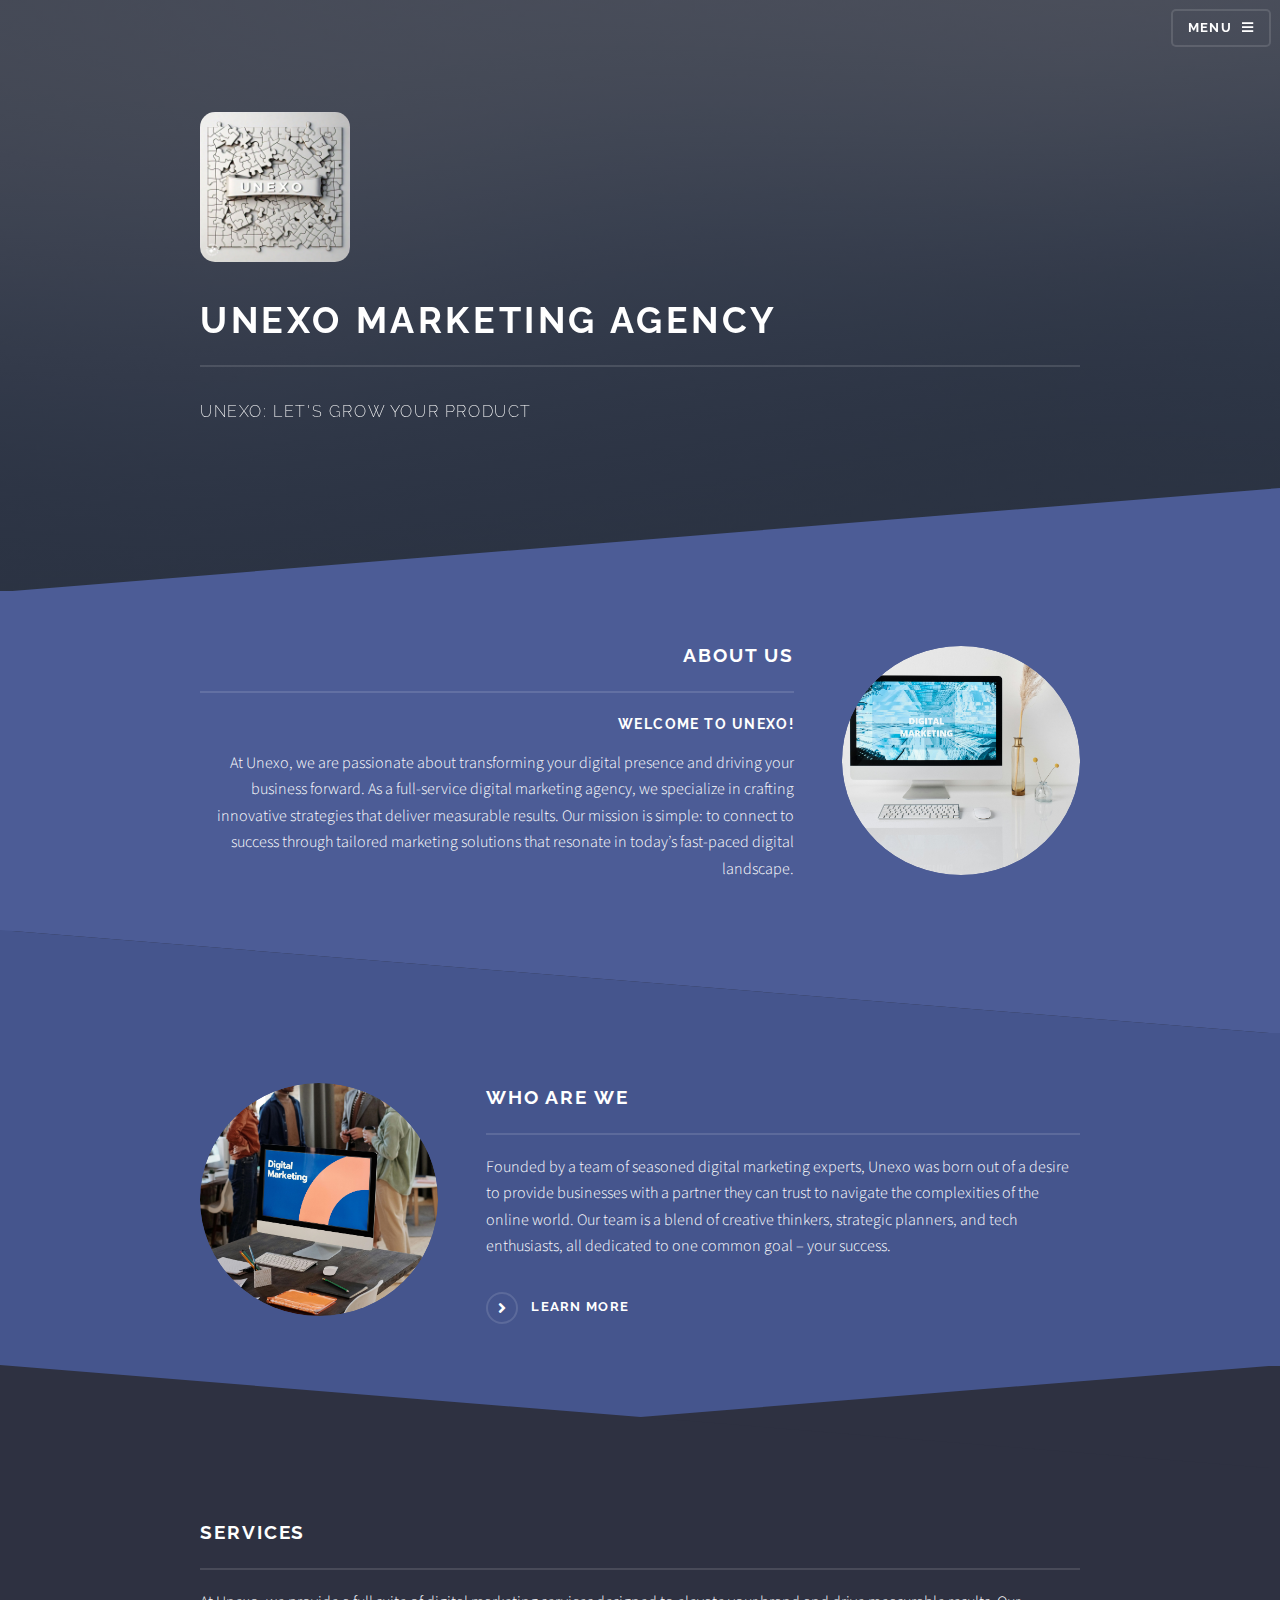
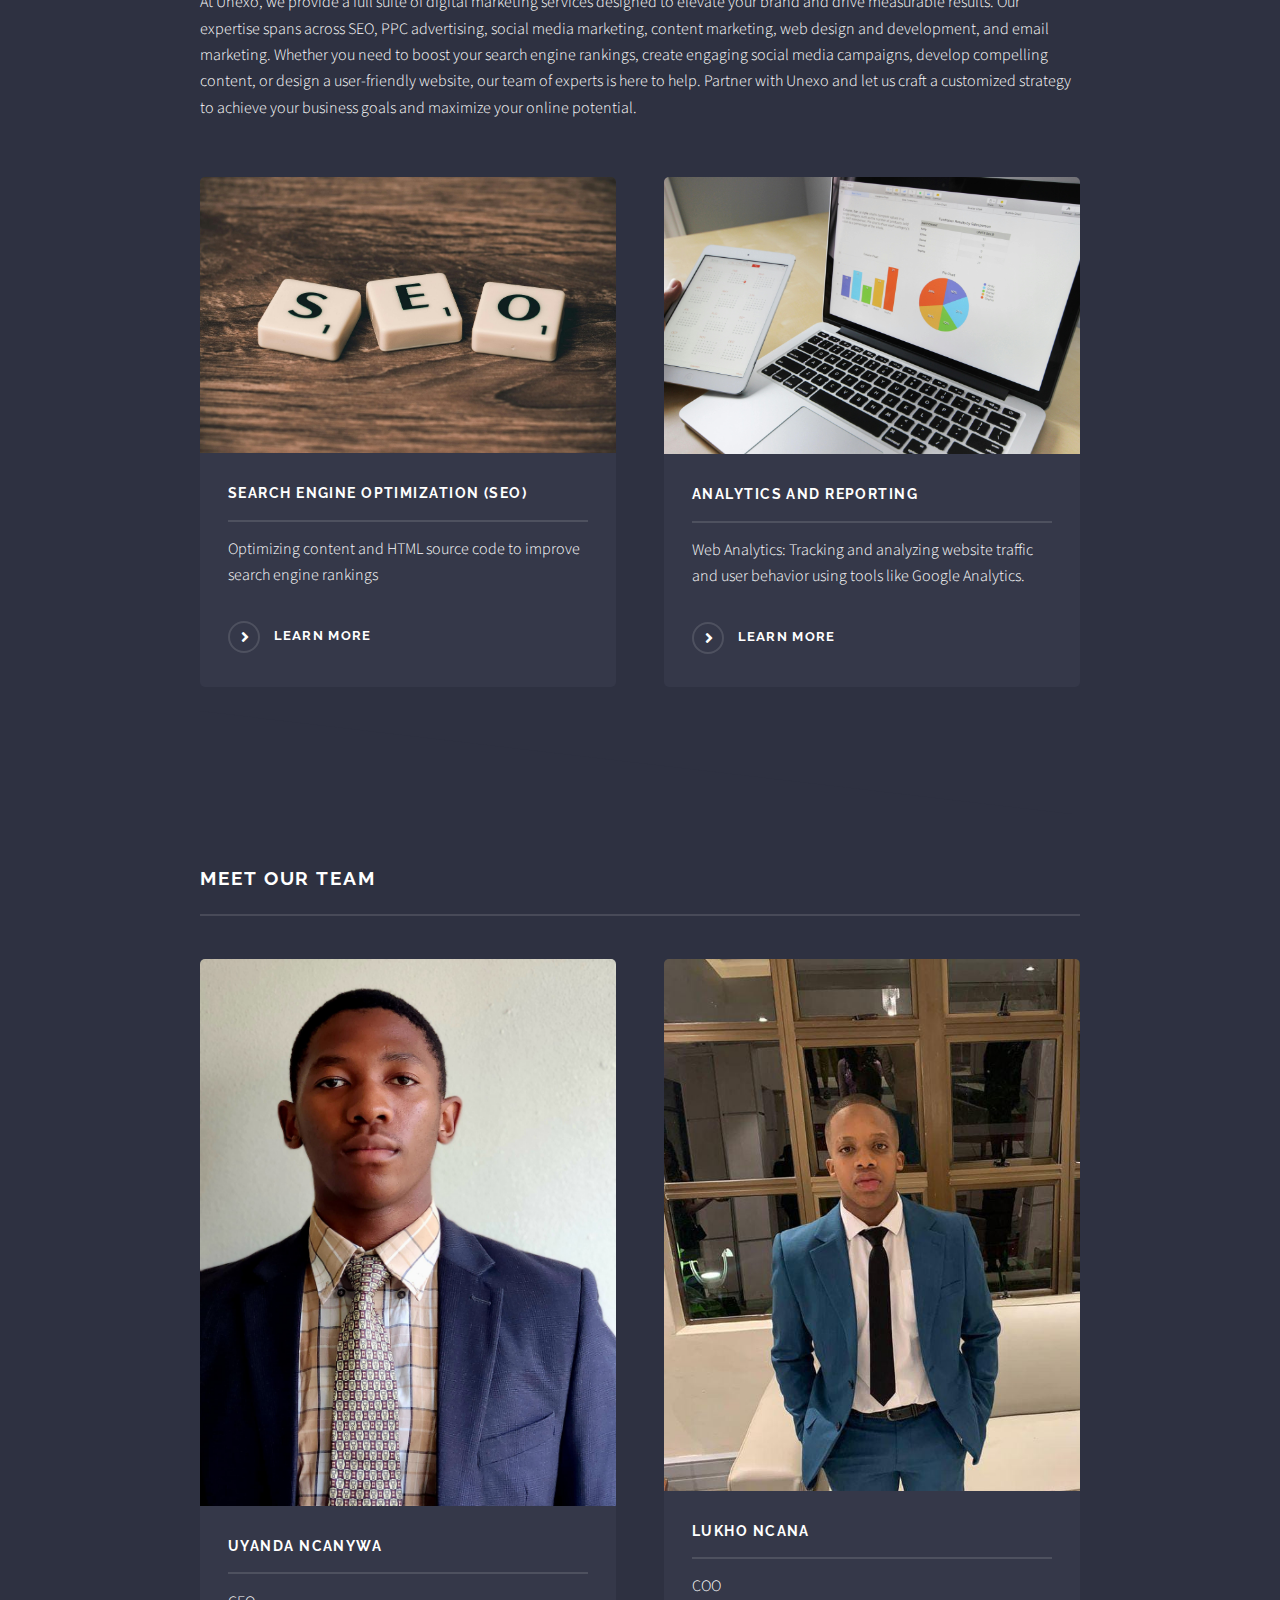
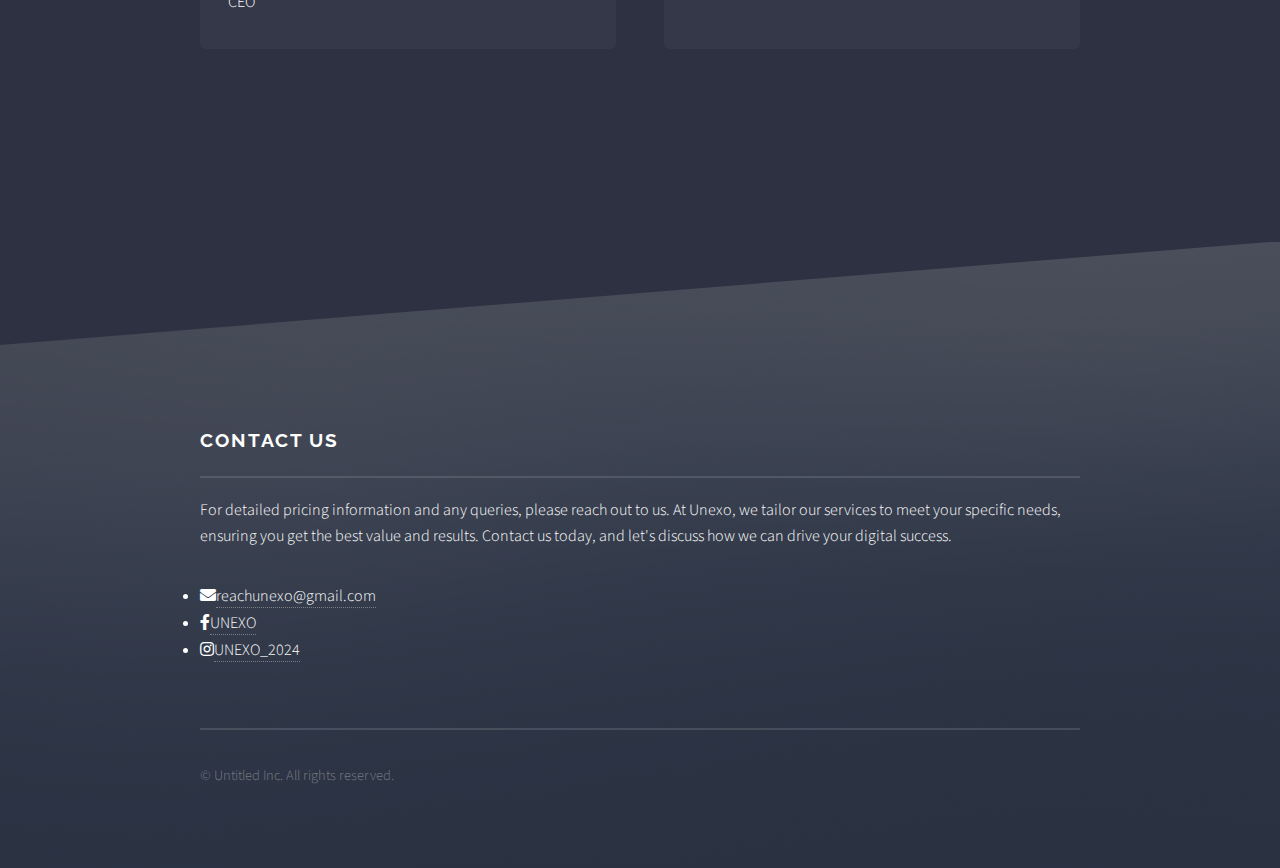
<file: index.html>
<!DOCTYPE HTML>
<!--
	Solid State by HTML5 UP
	html5up.net | @ajlkn
	Free for personal and commercial use under the CCA 3.0 license (html5up.net/license)
-->
<html>
	<head>
		<title>Unexo -Home</title>
		<meta charset="utf-8" />
		<meta name="viewport" content="width=device-width, initial-scale=1, user-scalable=no" />
		<link rel="stylesheet" href="assets/css/main.css" />
		<noscript><link rel="stylesheet" href="assets/css/noscript.css" /></noscript>
	</head>
	<body class="is-preload">

		<!-- Page Wrapper -->
			<div id="page-wrapper">

				<!-- Header -->
					<header id="header" class="alt">
						<h1><a href="index.html"><img src="images/Unexo Logo.jpg" class="header-logo-img" alt=""></a></h1>
						<nav>
							<a href="#menu">Menu</a>
						</nav>
					</header>

				<!-- Menu -->
					<nav id="menu">
						<div class="inner">
							<h2>Menu</h2>
							<ul class="links">
								<li><a href="index.html">Home</a></li>
								<li><a href= "#one">About Us</a></li>
								<li><a href= "#four">Services</a></li>
								<li><a href= "#footer">Contact US</a></li>
								
								
							</ul>
							<a href="#" class="close">Close</a>
						</div>
					</nav>

				<!-- Banner -->
					<section id="banner">
						<div class="inner">
							<div class="logo"><img src="images/Unexo Logo.jpg" class="logo-img" alt=""></span></div>
							<h2>UNEXO MARKETING AGENCY</h2>
							<p>Unexo: let's grow your product </p>
						</div>
					</section>

				<!-- Wrapper -->
					<section id="wrapper">

						<!-- One   about page-->
							<section id="one" class="wrapper spotlight style1">
								<div class="inner">
									<a href="#" class="image"><img src="images/home1.jpg" alt="" /></a>
									<div class="content">
										<h2 class="major">About us</h2>
										<h3>Welcome to Unexo!</h3>
										<p>At Unexo, we are passionate about transforming your digital presence and driving your business forward.
											 As a full-service digital marketing agency, we specialize in crafting innovative strategies that deliver 
											 measurable results. Our mission is simple: to connect 
											 to success through tailored marketing solutions that resonate in today’s fast-paced digital landscape.</p>
									
									</div>
								</div>
							</section>

						<!-- Two Services section-->
							<section id="two" class="wrapper alt spotlight style2">
								<div class="inner">
									<a href="#" class="image"><img src="images/home2.jpg" alt="" /></a>
									<div class="content">
										<h2 class="major">Who are we</h2>
										<p>Founded by a team of seasoned digital marketing experts, Unexo was born out of a desire to provide businesses with a
											partner they can trust to navigate the complexities of the online world. Our team is a blend of creative thinkers, strategic planners, 
											and tech enthusiasts, all dedicated to one common goal – your success.</p>
											  <a href= "aboutPage.html" class="special" target="_blank">Learn more</a>
									</div>
								</div>
							</section>

						<!-- Four services section-->
						
							<section id="four" class="wrapper alt style1">
								<div class="inner">
									<h2 class="major">services</h2>
									<p>At Unexo, we provide a full suite of digital marketing services designed to elevate your brand and drive measurable results. Our expertise spans across SEO,
										 PPC advertising, social media marketing, content marketing, web design and development, and email marketing. Whether you need to boost your search engine rankings, 
										 create engaging social media campaigns, develop compelling content, or design a user-friendly website, our team of experts is here to help. Partner with Unexo and let
										  us craft a customized strategy to achieve your business goals and maximize your online potential.</p>
									<section class="features">
										<article>
											<a href="#" class="image"><img src="images/pexels-SEO.jpg" alt="" /></a>
											<h3 class="major">Search Engine Optimization (SEO)</h3>
											<p>Optimizing content and HTML source code to improve search engine rankings</p>
											<a href="servicesPage.html" class="special" target="_blank">Learn more</a>
										</article>
										<article>
											<a href="#" class="image"><img src="images/pexels-analytics.jpg" alt="" /></a>
											<h3 class="major">Analytics and Reporting</h3>
											<p>Web Analytics: Tracking and analyzing website traffic and user behavior using tools like Google Analytics.<p>
											<a href="servicesPage.html" class="special" target="_blank">Learn more</a>
										</article>
										
										
									</section>
									<!----Three Team section-->
						
									<section id="four" class="wrapper alt style1">
										<div class="inner">
											<h2 class="major">meet our team</h2>
										
											<section class="features">
												<article>
													<a href="#" class="image"><img src="images/uyanda.jpg" alt="" /></a>
													<h3 class="major">Uyanda Ncanywa</h3>
													<p>CEO</p>
												</article>
												<article>
													<a href="#" class="image"><img src="images/lukho.jpg" alt="" /></a>
													<h3 class="major">Lukho Ncana</h3>
													<p>COO</p>
												</article>
												
												
											</section>
								
								</div>
							</section>

					</section>

				<!-- Footer -->
				<section id="footer">
					<div class="inner">
						<h2 class="major">Contact Us
						</h2>
						<p>For detailed pricing information and any queries, please reach out to us. At Unexo, we tailor our services to meet your specific needs, ensuring you get the best value and results. Contact us today, and let's discuss how we can drive your digital success.
						</p>
						
							<li class="icon solid fa-envelope"><a href="#">reachunexo@gmail.com</a></li>
							<li class="icon brands fa-facebook-f"><a href="https://www.facebook.com/profile.php?id=61560794901309" target="_blank">UNEXO</a></li>
							<li class="icon brands fa-instagram"><a href="https://www.instagram.com/unexo_2024?igsh=YzljYTk1ODg3Zg==" target="_blank">UNEXO_2024</a></li>
						</ul>
						<ul class="copyright">
							<li>&copy; Untitled Inc. All rights reserved.</li>
						</ul>
					</div>
				</section>
				

			</div>

		<!-- Scripts -->
			<script src="assets/js/jquery.min.js"></script>
			<script src="assets/js/jquery.scrollex.min.js"></script>
			<script src="assets/js/browser.min.js"></script>
			<script src="assets/js/breakpoints.min.js"></script>
			<script src="assets/js/util.js"></script>
			<script src="assets/js/main.js"></script>

	</body>
</html>
</file>
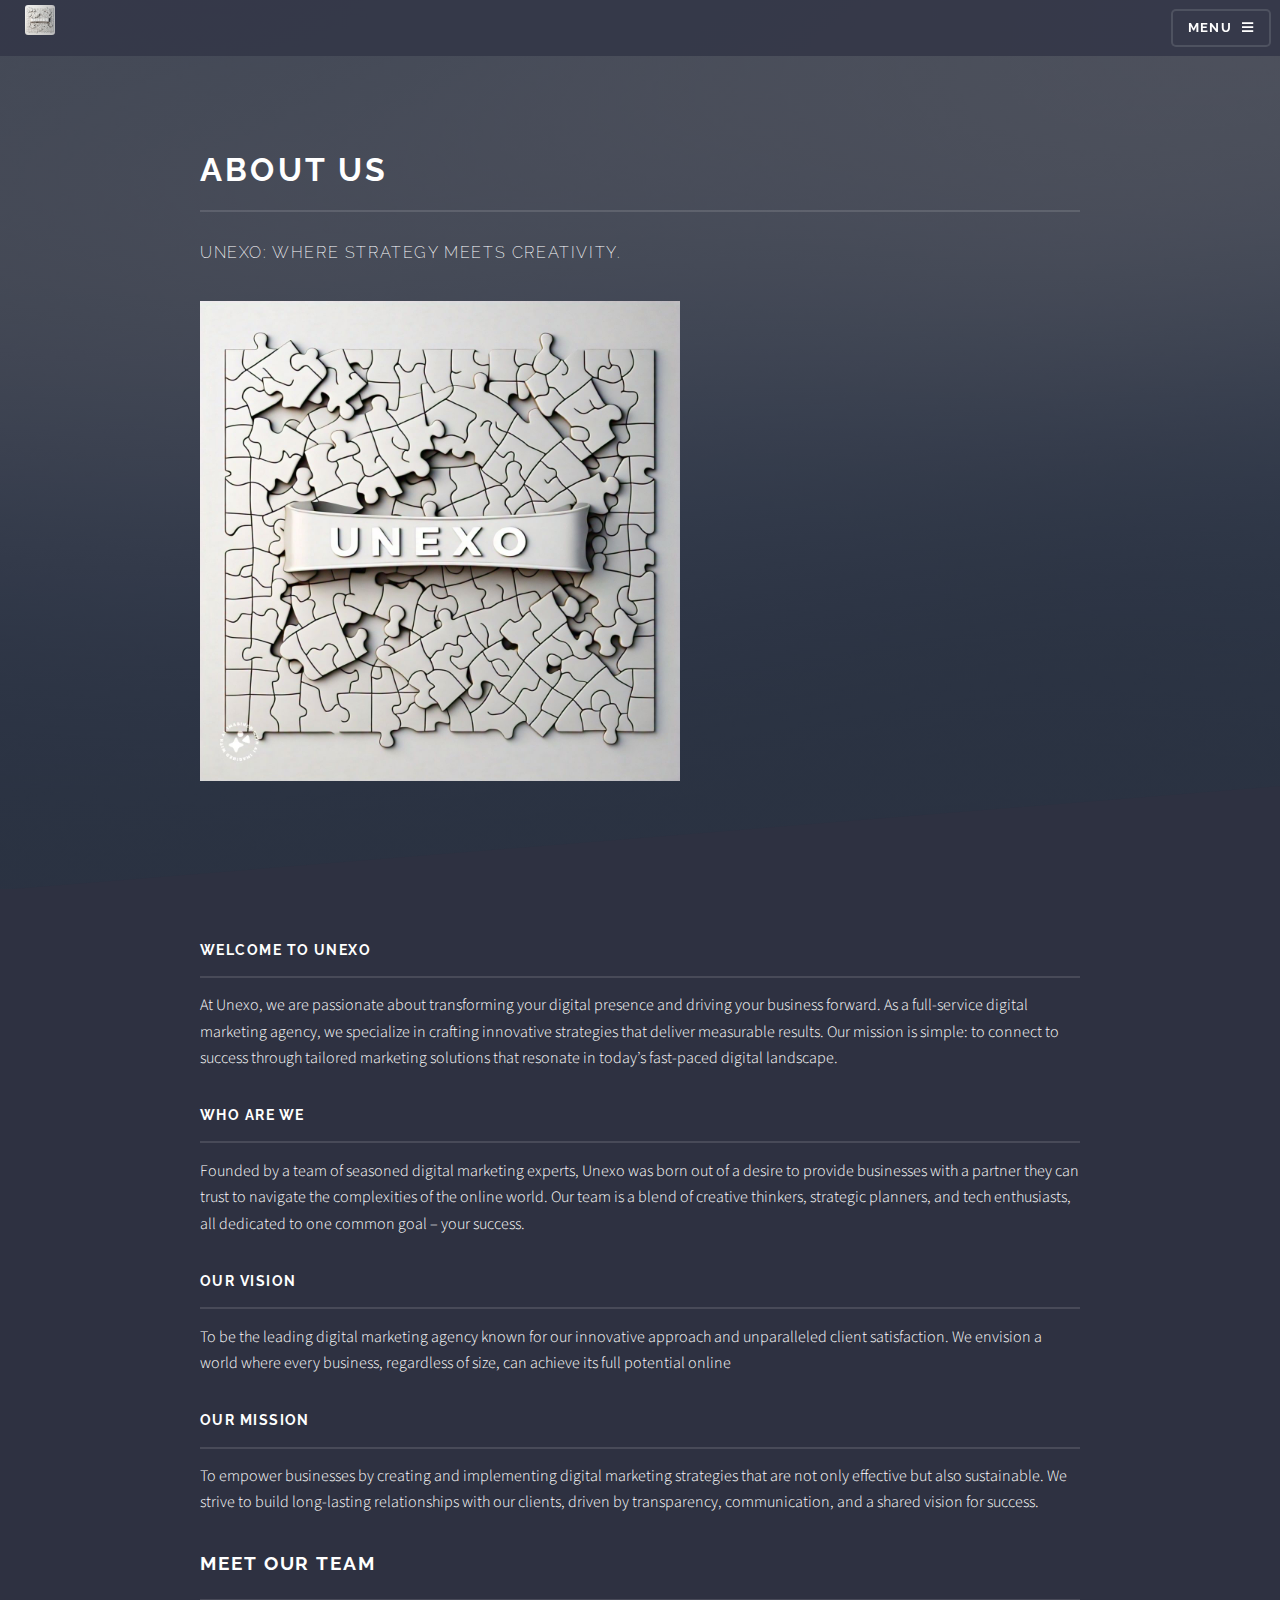
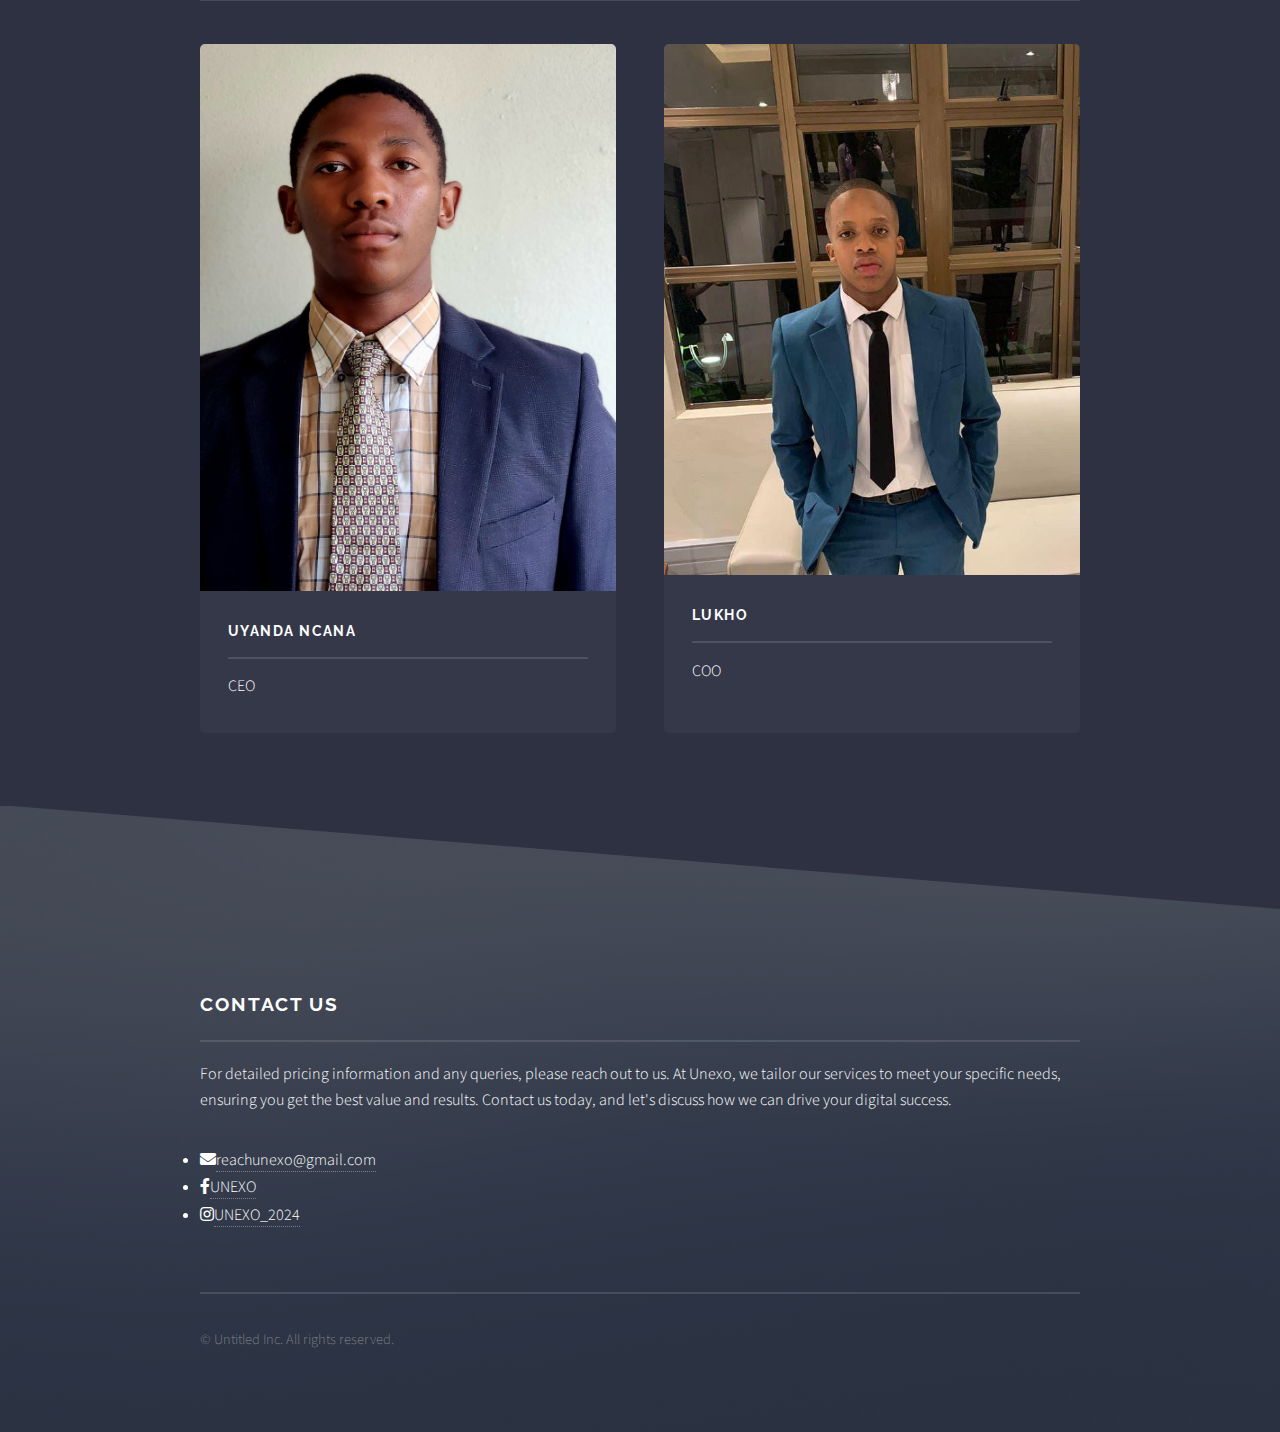
<file: aboutPage.html>
<!DOCTYPE HTML>
<!--
	Solid State by HTML5 UP
	html5up.net | @ajlkn
	Free for personal and commercial use under the CCA 3.0 license (html5up.net/license)
-->
<html>
	<head>
		<title>Unexo -About Us</title>
		<meta charset="utf-8" />
		<meta name="viewport" content="width=device-width, initial-scale=1, user-scalable=no" />
		<link rel="stylesheet" href="assets/css/main.css" />
		<noscript><link rel="stylesheet" href="assets/css/noscript.css" /></noscript>
	</head>
	<body class="is-preload">

		<!-- Page Wrapper -->
			<div id="page-wrapper">

				<!-- Header -->
					<header id="header">
						<h1><a href="index.html"><img src="images/Unexo Logo.jpg" class="header-logo-img" alt=""></a></h1>
						<nav>
							<a href="#menu">Menu</a>
						</nav>
					</header>

				<!-- Menu -->
					<nav id="menu">
						<div class="inner">
							<h2>Menu</h2>
							<ul class="links">
								<li><a href="index.html">Home</a></li>
								<li><a href="#">About us</a></li>
								<li><a href="ServicesPage.html">Services</a></li>
								<li><a href="#footer">Contact Us</a></li>
							</ul>
							<a href="#" class="close">Close</a>
						</div>
					</nav>

				<!-- Wrapper -->
					<section id="wrapper">
						<header>
							<div class="inner">
								<h2>About Us</h2>
								<p>Unexo: Where Strategy Meets Creativity.</p>
								<img src="images/Unexo Logo.jpg"  class="heading-img-logo" alt="">
							</div>
						</header>

						<!-- Content -->
							<div class="wrapper">
								<div class="inner">

									<h3 class="major">Welcome to unexo</h3>
									<p>At Unexo, we are passionate about transforming your digital presence and driving your business forward.
										As a full-service digital marketing agency, we specialize in crafting innovative strategies that deliver 
										measurable results. Our mission is simple: to connect 
										to success through tailored marketing solutions that resonate in today’s fast-paced digital landscape.</p>

									<h3 class="major">Who are we</h3>
									<p>Founded by a team of seasoned digital marketing experts, Unexo was born out of a desire to provide businesses with a
										 partner they can trust to navigate the complexities of the online world. Our team is a blend of creative thinkers, strategic planners, 
										 and tech enthusiasts, all dedicated to one common goal – your success.</p>

								    <h3 class="major">Our Vision</h3>
									<p>To be the leading digital marketing agency known for our innovative approach and unparalleled client satisfaction. We envision a world where every business,
										 regardless of size, can achieve its full potential online</p>

								    <h3 class="major">Our Mission</h3>
									<p>To empower businesses by creating and implementing digital marketing strategies that are not only effective but also sustainable. We strive to build long-lasting 
										relationships with our clients, driven by transparency, communication, and a shared vision for success.</p>

										<h2 class="major">meet our team</h2>
										
											<section class="features">
												<article>
													<a href="#" class="image"><img src="images/uyanda.jpg" alt="" /></a>
													<h3 class="major">Uyanda Ncana</h3>
													<p>CEO</p>
												</article>
												<article>
													<a href="#" class="image"><img src="images/lukho.jpg" alt="" /></a>
													<h3 class="major">Lukho</h3>
													<p>COO</p>
												</article>

								</div>
							</div>

					</section>

				<!-- Footer -->
				<section id="footer">
					<div class="inner">
						<h2 class="major">Contact Us
						</h2>
						<p>For detailed pricing information and any queries, please reach out to us. At Unexo, we tailor our services to meet your specific needs, ensuring you get the best value and results. Contact us today, and let's discuss how we can drive your digital success.
						</p>
						
							<li class="icon solid fa-envelope"><a href="#">reachunexo@gmail.com</a></li>
							<li class="icon brands fa-facebook-f"><a href="https://www.facebook.com/profile.php?id=61560794901309" target="_blank">UNEXO</a></li>
							<li class="icon brands fa-instagram"><a href="https://www.instagram.com/unexo_2024?igsh=YzljYTk1ODg3Zg==" target="_blank">UNEXO_2024</a></li>
						</ul>
						<ul class="copyright">
							<li>&copy; Untitled Inc. All rights reserved.</li>
						</ul>
					</div>
				</section>
					

		<!-- Scripts -->
			<script src="assets/js/jquery.min.js"></script>
			<script src="assets/js/jquery.scrollex.min.js"></script>
			<script src="assets/js/browser.min.js"></script>
			<script src="assets/js/breakpoints.min.js"></script>
			<script src="assets/js/util.js"></script>
			<script src="assets/js/main.js"></script>

	</body>
</html>
</file>
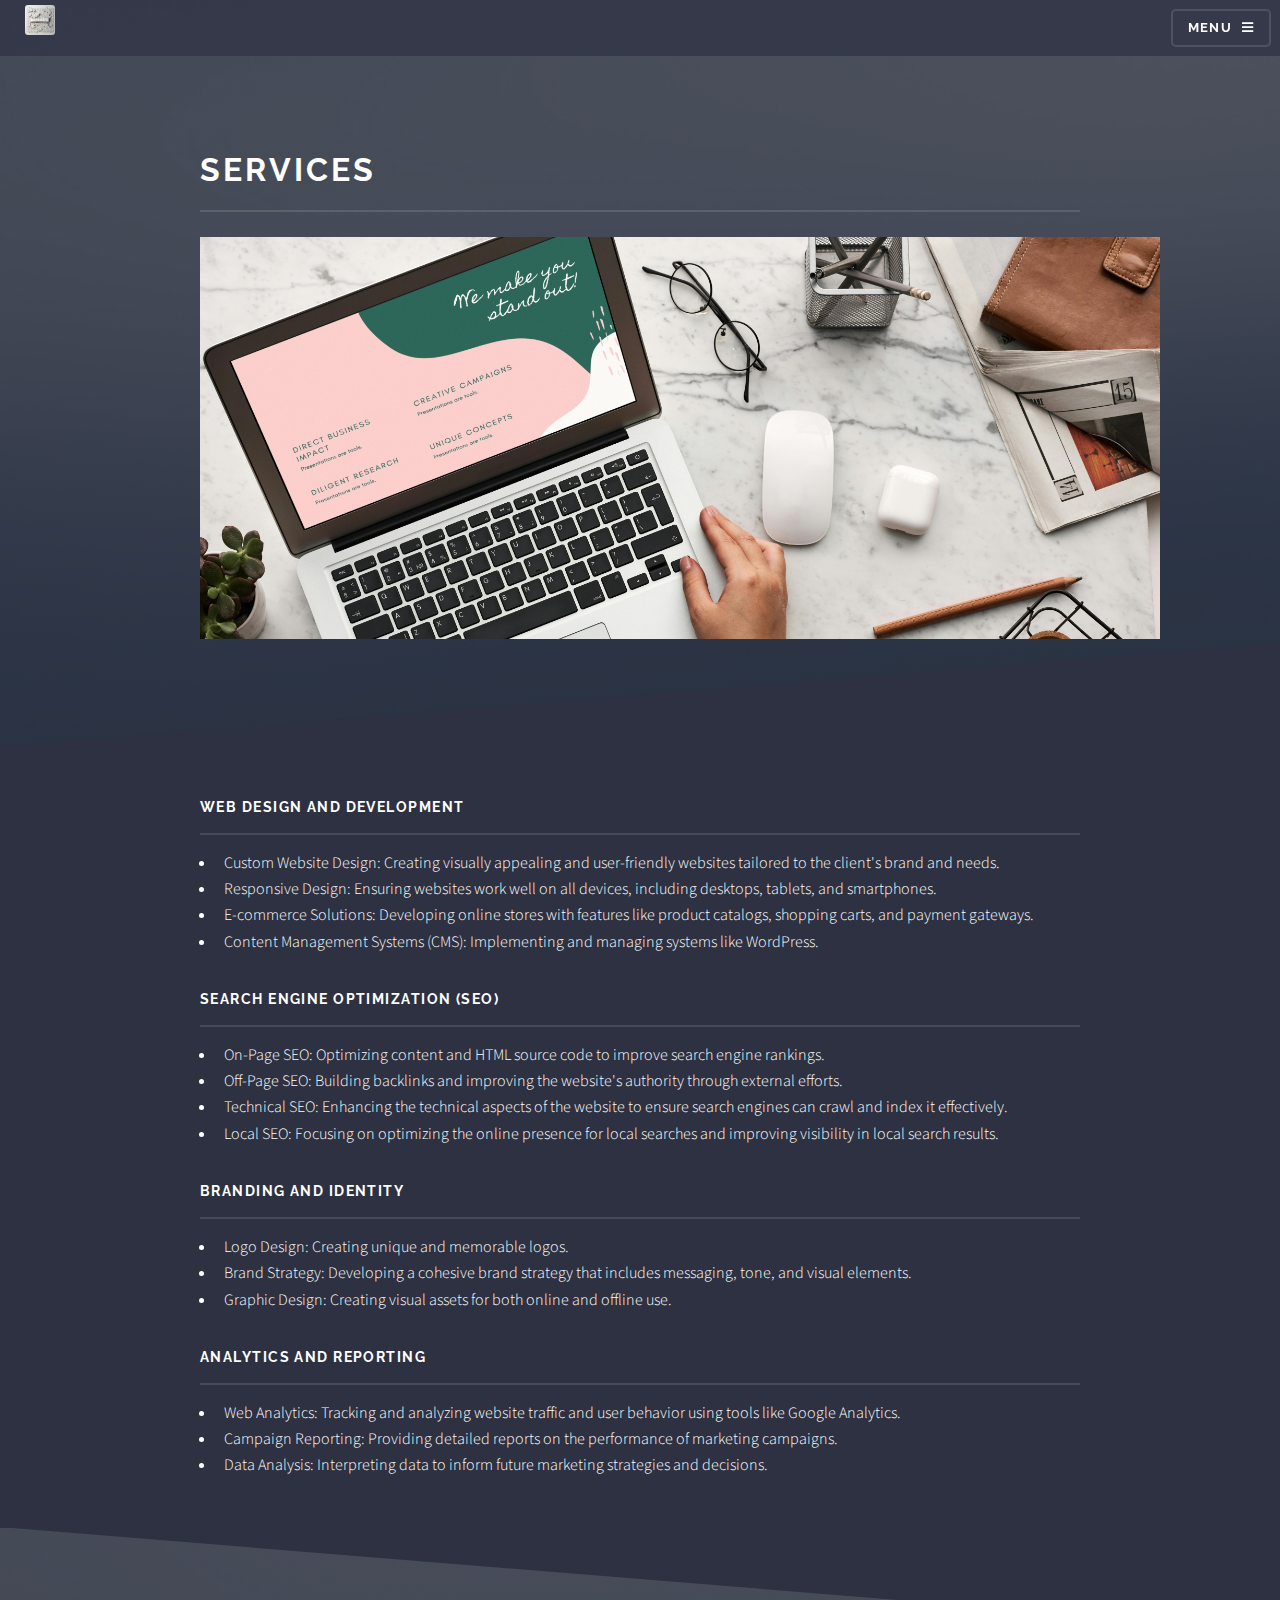
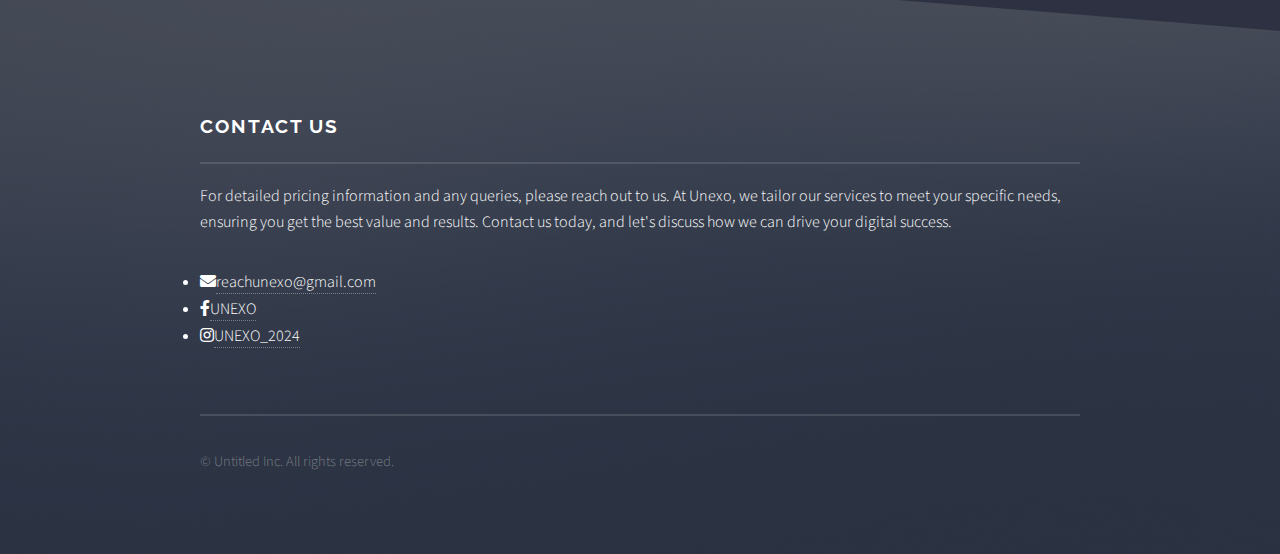
<file: servicesPage.html>
<!DOCTYPE HTML>
<!--
	Solid State by HTML5 UP
	html5up.net | @ajlkn
	Free for personal and commercial use under the CCA 3.0 license (html5up.net/license)
-->
<html>
	<head>
		<title>Unexo -Services</title>
		<meta charset="utf-8" />
		<meta name="viewport" content="width=device-width, initial-scale=1, user-scalable=no" />
		<link rel="stylesheet" href="assets/css/main.css" />
		<noscript><link rel="stylesheet" href="assets/css/noscript.css" /></noscript>
	</head>
	<body class="is-preload">

		<!-- Page Wrapper -->
			<div id="page-wrapper">

				<!-- Header -->
					<header id="header">
						<h1><a href="index.html"><img src="images/Unexo Logo.jpg" class="header-logo-img" alt=""></a></h1>
						<nav>
							<a href="#menu">Menu</a>
						</nav>
					</header>

				<!-- Menu -->
					<nav id="menu">
						<div class="inner">
							<h2>Menu</h2>
							<ul class="links">
								<li><a href="index.html">Home</a></li>
								<li><a href="aboutPage.html">About us</a></li>
								<li><a href="ServicesPage.html">Services</a></li>
								<li><a href="#footer">Contact Us</a></li>
							</ul>
							<a href="#" class="close">Close</a>
						</div>
					</nav>

				<!-- Wrapper -->
					<section id="wrapper">
						<header>
							<div class="inner">
								<h2>Services</h2>
								<img src="images/services1.jpg" alt="" class="heading-img">
							</div>
						</header>

						<!-- Content -->
							<div class="wrapper">
								<div class="inner">
									

									<h3 class="major">Web Design and Development
									</h3>
									<ul>
										<li>Custom Website Design: Creating visually appealing and user-friendly websites tailored to the client's brand and needs.</li>
										<li>Responsive Design: Ensuring websites work well on all devices, including desktops, tablets, and smartphones.</li>
										<li>E-commerce Solutions: Developing online stores with features like product catalogs, shopping carts, and payment gateways.
										</li>
										<li>Content Management Systems (CMS): Implementing and managing systems like WordPress.</li>
										
									</ul>


									<h3 class="major">Search Engine Optimization (SEO)</h3>
									<ul>
										<li>On-Page SEO: Optimizing content and HTML source code to improve search engine rankings.
										</li>
										<li>Off-Page SEO: Building backlinks and improving the website's authority through external efforts.
										</li>
										<li>Technical SEO: Enhancing the technical aspects of the website to ensure search engines can crawl and index it effectively.
										</li>
										<li>Local SEO: Focusing on optimizing the online presence for local searches and improving visibility in local search results.
										</li>
									</ul>
									<h3 class="major">Branding and Identity</h3>
									<ul>
										<li>Logo Design: Creating unique and memorable logos.
										</li>
										<li>Brand Strategy: Developing a cohesive brand strategy that includes messaging, tone, and visual elements.
										</li>
										<li>Graphic Design: Creating visual assets for both online and offline use.
										</li>
									</ul>
									<h3 class="major">Analytics and Reporting</h3>
									<ul>
										<li>Web Analytics: Tracking and analyzing website traffic and user behavior using tools like Google Analytics.
										</li>
										<li>Campaign Reporting: Providing detailed reports on the performance of marketing campaigns.
										</li>
										<li>Data Analysis: Interpreting data to inform future marketing strategies and decisions.
										</li>
									</ul>
								</div>
							</div>
					</section>

				<!-- Footer -->
					<section id="footer">
						<div class="inner">
							<h2 class="major">Contact Us
							</h2>
							<p>For detailed pricing information and any queries, please reach out to us. At Unexo, we tailor our services to meet your specific needs, ensuring you get the best value and results. Contact us today, and let's discuss how we can drive your digital success.
							</p>
							
								<li class="icon solid fa-envelope"><a href="#">reachunexo@gmail.com</a></li>
								<li class="icon brands fa-facebook-f"><a href="https://www.facebook.com/profile.php?id=61560794901309" target="_blank">UNEXO</a></li>
								<li class="icon brands fa-instagram"><a href="https://www.instagram.com/unexo_2024?igsh=YzljYTk1ODg3Zg==" target="_blank">UNEXO_2024</a></li>
							</ul>
							<ul class="copyright">
								<li>&copy; Untitled Inc. All rights reserved.</li>
							</ul>
						</div>
					</section>

			</div>

		<!-- Scripts -->
			<script src="assets/js/jquery.min.js"></script>
			<script src="assets/js/jquery.scrollex.min.js"></script>
			<script src="assets/js/browser.min.js"></script>
			<script src="assets/js/breakpoints.min.js"></script>
			<script src="assets/js/util.js"></script>
			<script src="assets/js/main.js"></script>

	</body>
</html>
</file>
<file: assets/css/noscript.css>
/*
	Solid State by HTML5 UP
	html5up.net | @ajlkn
	Free for personal and commercial use under the CCA 3.0 license (html5up.net/license)
*/

/* Banner */

	body.is-preload #banner .logo {
		-moz-transform: none;
		-webkit-transform: none;
		-ms-transform: none;
		transform: none;
		opacity: 1;
	}

	body.is-preload #banner h2 {
		opacity: 1;
		-moz-transform: none;
		-webkit-transform: none;
		-ms-transform: none;
		transform: none;
		-moz-filter: none;
		-webkit-filter: none;
		-ms-filter: none;
		filter: none;
	}

	body.is-preload #banner p {
		opacity: 01;
		-moz-transform: none;
		-webkit-transform: none;
		-ms-transform: none;
		transform: none;
		-moz-filter: none;
		-webkit-filter: none;
		-ms-filter: none;
		filter: none;
	}
</file>
<file: assets/css/main.css>
@import url(fontawesome-all.min.css);
@import url("https://fonts.googleapis.com/css?family=Raleway:200,700|Source+Sans+Pro:300,600,300italic,600italic");

/*
	Solid State by HTML5 UP
	html5up.net | @ajlkn
	Free for personal and commercial use under the CCA 3.0 license (html5up.net/license)
*/

html, body, div, span, applet, object,
iframe, h1, h2, h3, h4, h5, h6, p, blockquote,
pre, a, abbr, acronym, address, big, cite,
code, del, dfn, em, img, ins, kbd, q, s, samp,
small, strike, strong, sub, sup, tt, var, b,
u, i, center, dl, dt, dd, ol, ul, li, fieldset,
form, label, legend, table, caption, tbody,
tfoot, thead, tr, th, td, article, aside,
canvas, details, embed, figure, figcaption,
footer, header, hgroup, menu, nav, output, ruby,
section, summary, time, mark, audio, video {
	margin: 0;
	padding: 0;
	border: 0;
	font-size: 100%;
	font: inherit;
	vertical-align: baseline;}

article, aside, details, figcaption, figure,
footer, header, hgroup, menu, nav, section {
	display: block;}

body {
	line-height: 1;
}

ol, ul {
	list-style: none;
}

blockquote, q {
	quotes: none;
}

	blockquote:before, blockquote:after, q:before, q:after {
		content: '';
		content: none;
	}

table {
	border-collapse: collapse;
	border-spacing: 0;
}

body {
	-webkit-text-size-adjust: none;
}

mark {
	background-color: transparent;
	color: inherit;
}

input::-moz-focus-inner {
	border: 0;
	padding: 0;
}

input, select, textarea {
	-moz-appearance: none;
	-webkit-appearance: none;
	-ms-appearance: none;
	appearance: none;
}

/* Basic */

	@-ms-viewport {
		width: device-width;
	}

	body {
		-ms-overflow-style: scrollbar;
	}

	@media screen and (max-width: 480px) {

		html, body {
			min-width: 320px;
		}

	}

	html {
		box-sizing: border-box;
	}

	*, *:before, *:after {
		box-sizing: inherit;
	}

	body {
		background-color: #2e3141;
		background-image: linear-gradient(to top, rgba(46, 49, 65, 0.8), rgba(46, 49, 65, 0.8)), url("../../images/bg.jpg");
		background-size: auto,
 cover;
		background-attachment: fixed,
 fixed;
		background-position: center,
 center;
	}

		body.is-preload *, body.is-preload *:before, body.is-preload *:after {
			-moz-animation: none !important;
			-webkit-animation: none !important;
			-ms-animation: none !important;
			animation: none !important;
			-moz-transition: none !important;
			-webkit-transition: none !important;
			-ms-transition: none !important;
			transition: none !important;
		}

/* Type */

	body, input, select, textarea {
		color: #ffffff;
		font-family: "Source Sans Pro", Helvetica, sans-serif;
		font-size: 16.5pt;
		font-weight: 300;
		line-height: 1.65;
	}

		@media screen and (max-width: 1680px) {

			body, input, select, textarea {
				font-size: 13pt;
			}

		}

		@media screen and (max-width: 1280px) {

			body, input, select, textarea {
				font-size: 12pt;
			}

		}

		@media screen and (max-width: 980px) {

			body, input, select, textarea {
				font-size: 12pt;
			}

		}

		@media screen and (max-width: 736px) {

			body, input, select, textarea {
				font-size: 12pt;
			}

		}

		@media screen and (max-width: 480px) {

			body, input, select, textarea {
				font-size: 12pt;
			}

		}

	a {
		-moz-transition: color 0.2s ease-in-out, border-bottom-color 0.2s ease-in-out;
		-webkit-transition: color 0.2s ease-in-out, border-bottom-color 0.2s ease-in-out;
		-ms-transition: color 0.2s ease-in-out, border-bottom-color 0.2s ease-in-out;
		transition: color 0.2s ease-in-out, border-bottom-color 0.2s ease-in-out;
		border-bottom: dotted 1px rgba(255, 255, 255, 0.35);
		color: #ffffff;
		text-decoration: none;
	}

		a:hover {
			border-bottom-color: transparent;
			color: #ffffff !important;
		}

		a.special:not(.button) {
			text-decoration: none;
			border-bottom: 0;
			display: block;
			font-family: Raleway, Helvetica, sans-serif;
			font-size: 0.8em;
			font-weight: 700;
			letter-spacing: 0.1em;
			margin: 0 0 2em 0;
			text-transform: uppercase;
		}

			a.special:not(.button):before {
				-moz-osx-font-smoothing: grayscale;
				-webkit-font-smoothing: antialiased;
				display: inline-block;
				font-style: normal;
				font-variant: normal;
				text-rendering: auto;
				line-height: 1;
				text-transform: none !important;
				font-family: 'Font Awesome 5 Free';
				font-weight: 900;
			}

			a.special:not(.button):before {
				-moz-transition: background-color 0.2s ease-in-out;
				-webkit-transition: background-color 0.2s ease-in-out;
				-ms-transition: background-color 0.2s ease-in-out;
				transition: background-color 0.2s ease-in-out;
				border-radius: 100%;
				border: solid 2px rgba(255, 255, 255, 0.125);
				content: '\f105';
				display: inline-block;
				font-size: 1.25em;
				height: 2em;
				line-height: 1.75em;
				margin-right: 0.85em;
				text-align: center;
				text-indent: 0.15em;
				vertical-align: middle;
				width: 2em;
			}

			a.special:not(.button):hover:before {
				background-color: rgba(255, 255, 255, 0.025);
			}

			a.special:not(.button):active:before {
				background-color: rgba(255, 255, 255, 0.075);
			}

	strong, b {
		color: #ffffff;
		font-weight: 600;
	}

	em, i {
		font-style: italic;
	}

	p {
		margin: 0 0 2em 0;
	}

	h1, h2, h3, h4, h5, h6 {
		color: #ffffff;
		font-family: Raleway, Helvetica, sans-serif;
		font-weight: 700;
		letter-spacing: 0.1em;
		margin: 0 0 1em 0;
		text-transform: uppercase;
	}

		h1 a, h2 a, h3 a, h4 a, h5 a, h6 a {
			color: inherit;
			text-decoration: none;
			border-bottom: 0;
		}

		h1 span, h2 span, h3 span, h4 span, h5 span, h6 span {
			font-weight: 200;
		}

		h1.major, h2.major, h3.major, h4.major, h5.major, h6.major {
			padding-bottom: 1em;
			border-bottom: solid 2px rgba(255, 255, 255, 0.125);
		}

	h2 {
		font-size: 1.2em;
	}

	h3 {
		font-size: 0.9em;
	}

	h4 {
		font-size: 0.7em;
	}

	h5 {
		font-size: 0.7em;
	}

	h6 {
		font-size: 0.7em;
	}

	@media screen and (max-width: 736px) {

		h2 {
			font-size: 1em;
		}

		h3 {
			font-size: 0.8em;
		}

	}

	sub {
		font-size: 0.8em;
		position: relative;
		top: 0.5em;
	}

	sup {
		font-size: 0.8em;
		position: relative;
		top: -0.5em;
	}

	blockquote {
		border-left: solid 4px rgba(255, 255, 255, 0.125);
		font-style: italic;
		margin: 0 0 2em 0;
		padding: 0.5em 0 0.5em 2em;
	}

	code {
		background: rgba(255, 255, 255, 0.025);
		border-radius: 5px;
		border: solid 2px rgba(255, 255, 255, 0.125);
		font-family: "Courier New", monospace;
		font-size: 0.9em;
		margin: 0 0.25em;
		padding: 0.25em 0.65em;
	}

	pre {
		-webkit-overflow-scrolling: touch;
		font-family: "Courier New", monospace;
		font-size: 0.9em;
		margin: 0 0 2em 0;
	}

		pre code {
			display: block;
			line-height: 1.75em;
			padding: 1em 1.5em;
			overflow-x: auto;
		}

	hr {
		border: 0;
		border-bottom: solid 2px rgba(255, 255, 255, 0.125);
		margin: 2.5em 0;
	}

		hr.major {
			margin: 4em 0;
		}

	.align-left {
		text-align: left;
	}

	.align-center {
		text-align: center;
	}

	.align-right {
		text-align: right;
	}

/* Row */

	.row {
		display: flex;
		flex-wrap: wrap;
		box-sizing: border-box;
		align-items: stretch;
	}

		.row > * {
			box-sizing: border-box;
		}

		.row.gtr-uniform > * > :last-child {
			margin-bottom: 0;
		}

		.row.aln-left {
			justify-content: flex-start;
		}

		.row.aln-center {
			justify-content: center;
		}

		.row.aln-right {
			justify-content: flex-end;
		}

		.row.aln-top {
			align-items: flex-start;
		}

		.row.aln-middle {
			align-items: center;
		}

		.row.aln-bottom {
			align-items: flex-end;
		}

		.row > .imp {
			order: -1;
		}

		.row > .col-1 {
			width: 8.33333%;
		}

		.row > .off-1 {
			margin-left: 8.33333%;
		}

		.row > .col-2 {
			width: 16.66667%;
		}

		.row > .off-2 {
			margin-left: 16.66667%;
		}

		.row > .col-3 {
			width: 25%;
		}

		.row > .off-3 {
			margin-left: 25%;
		}

		.row > .col-4 {
			width: 33.33333%;
		}

		.row > .off-4 {
			margin-left: 33.33333%;
		}

		.row > .col-5 {
			width: 41.66667%;
		}

		.row > .off-5 {
			margin-left: 41.66667%;
		}

		.row > .col-6 {
			width: 50%;
		}

		.row > .off-6 {
			margin-left: 50%;
		}

		.row > .col-7 {
			width: 58.33333%;
		}

		.row > .off-7 {
			margin-left: 58.33333%;
		}

		.row > .col-8 {
			width: 66.66667%;
		}

		.row > .off-8 {
			margin-left: 66.66667%;
		}

		.row > .col-9 {
			width: 75%;
		}

		.row > .off-9 {
			margin-left: 75%;
		}

		.row > .col-10 {
			width: 83.33333%;
		}

		.row > .off-10 {
			margin-left: 83.33333%;
		}

		.row > .col-11 {
			width: 91.66667%;
		}

		.row > .off-11 {
			margin-left: 91.66667%;
		}

		.row > .col-12 {
			width: 100%;
		}

		.row > .off-12 {
			margin-left: 100%;
		}

		.row.gtr-0 {
			margin-top: 0;
			margin-left: 0em;
		}

			.row.gtr-0 > * {
				padding: 0 0 0 0em;
			}

			.row.gtr-0.gtr-uniform {
				margin-top: 0em;
			}

				.row.gtr-0.gtr-uniform > * {
					padding-top: 0em;
				}

		.row.gtr-25 {
			margin-top: 0;
			margin-left: -0.4375em;
		}

			.row.gtr-25 > * {
				padding: 0 0 0 0.4375em;
			}

			.row.gtr-25.gtr-uniform {
				margin-top: -0.4375em;
			}

				.row.gtr-25.gtr-uniform > * {
					padding-top: 0.4375em;
				}

		.row.gtr-50 {
			margin-top: 0;
			margin-left: -0.875em;
		}

			.row.gtr-50 > * {
				padding: 0 0 0 0.875em;
			}

			.row.gtr-50.gtr-uniform {
				margin-top: -0.875em;
			}

				.row.gtr-50.gtr-uniform > * {
					padding-top: 0.875em;
				}

		.row {
			margin-top: 0;
			margin-left: -1.75em;
		}

			.row > * {
				padding: 0 0 0 1.75em;
			}

			.row.gtr-uniform {
				margin-top: -1.75em;
			}

				.row.gtr-uniform > * {
					padding-top: 1.75em;
				}

		.row.gtr-150 {
			margin-top: 0;
			margin-left: -2.625em;
		}

			.row.gtr-150 > * {
				padding: 0 0 0 2.625em;
			}

			.row.gtr-150.gtr-uniform {
				margin-top: -2.625em;
			}

				.row.gtr-150.gtr-uniform > * {
					padding-top: 2.625em;
				}

		.row.gtr-200 {
			margin-top: 0;
			margin-left: -3.5em;
		}

			.row.gtr-200 > * {
				padding: 0 0 0 3.5em;
			}

			.row.gtr-200.gtr-uniform {
				margin-top: -3.5em;
			}

				.row.gtr-200.gtr-uniform > * {
					padding-top: 3.5em;
				}

		@media screen and (max-width: 1680px) {

			.row {
				display: flex;
				flex-wrap: wrap;
				box-sizing: border-box;
				align-items: stretch;
			}

				.row > * {
					box-sizing: border-box;
				}

				.row.gtr-uniform > * > :last-child {
					margin-bottom: 0;
				}

				.row.aln-left {
					justify-content: flex-start;
				}

				.row.aln-center {
					justify-content: center;
				}

				.row.aln-right {
					justify-content: flex-end;
				}

				.row.aln-top {
					align-items: flex-start;
				}

				.row.aln-middle {
					align-items: center;
				}

				.row.aln-bottom {
					align-items: flex-end;
				}

				.row > .imp-xlarge {
					order: -1;
				}

				.row > .col-1-xlarge {
					width: 8.33333%;
				}

				.row > .off-1-xlarge {
					margin-left: 8.33333%;
				}

				.row > .col-2-xlarge {
					width: 16.66667%;
				}

				.row > .off-2-xlarge {
					margin-left: 16.66667%;
				}

				.row > .col-3-xlarge {
					width: 25%;
				}

				.row > .off-3-xlarge {
					margin-left: 25%;
				}

				.row > .col-4-xlarge {
					width: 33.33333%;
				}

				.row > .off-4-xlarge {
					margin-left: 33.33333%;
				}

				.row > .col-5-xlarge {
					width: 41.66667%;
				}

				.row > .off-5-xlarge {
					margin-left: 41.66667%;
				}

				.row > .col-6-xlarge {
					width: 50%;
				}

				.row > .off-6-xlarge {
					margin-left: 50%;
				}

				.row > .col-7-xlarge {
					width: 58.33333%;
				}

				.row > .off-7-xlarge {
					margin-left: 58.33333%;
				}

				.row > .col-8-xlarge {
					width: 66.66667%;
				}

				.row > .off-8-xlarge {
					margin-left: 66.66667%;
				}

				.row > .col-9-xlarge {
					width: 75%;
				}

				.row > .off-9-xlarge {
					margin-left: 75%;
				}

				.row > .col-10-xlarge {
					width: 83.33333%;
				}

				.row > .off-10-xlarge {
					margin-left: 83.33333%;
				}

				.row > .col-11-xlarge {
					width: 91.66667%;
				}

				.row > .off-11-xlarge {
					margin-left: 91.66667%;
				}

				.row > .col-12-xlarge {
					width: 100%;
				}

				.row > .off-12-xlarge {
					margin-left: 100%;
				}

				.row.gtr-0 {
					margin-top: 0;
					margin-left: 0em;
				}

					.row.gtr-0 > * {
						padding: 0 0 0 0em;
					}

					.row.gtr-0.gtr-uniform {
						margin-top: 0em;
					}

						.row.gtr-0.gtr-uniform > * {
							padding-top: 0em;
						}

				.row.gtr-25 {
					margin-top: 0;
					margin-left: -0.4375em;
				}

					.row.gtr-25 > * {
						padding: 0 0 0 0.4375em;
					}

					.row.gtr-25.gtr-uniform {
						margin-top: -0.4375em;
					}

						.row.gtr-25.gtr-uniform > * {
							padding-top: 0.4375em;
						}

				.row.gtr-50 {
					margin-top: 0;
					margin-left: -0.875em;
				}

					.row.gtr-50 > * {
						padding: 0 0 0 0.875em;
					}

					.row.gtr-50.gtr-uniform {
						margin-top: -0.875em;
					}

						.row.gtr-50.gtr-uniform > * {
							padding-top: 0.875em;
						}

				.row {
					margin-top: 0;
					margin-left: -1.75em;
				}

					.row > * {
						padding: 0 0 0 1.75em;
					}

					.row.gtr-uniform {
						margin-top: -1.75em;
					}

						.row.gtr-uniform > * {
							padding-top: 1.75em;
						}

				.row.gtr-150 {
					margin-top: 0;
					margin-left: -2.625em;
				}

					.row.gtr-150 > * {
						padding: 0 0 0 2.625em;
					}

					.row.gtr-150.gtr-uniform {
						margin-top: -2.625em;
					}

						.row.gtr-150.gtr-uniform > * {
							padding-top: 2.625em;
						}

				.row.gtr-200 {
					margin-top: 0;
					margin-left: -3.5em;
				}

					.row.gtr-200 > * {
						padding: 0 0 0 3.5em;
					}

					.row.gtr-200.gtr-uniform {
						margin-top: -3.5em;
					}

						.row.gtr-200.gtr-uniform > * {
							padding-top: 3.5em;
						}

		}

		@media screen and (max-width: 1280px) {

			.row {
				display: flex;
				flex-wrap: wrap;
				box-sizing: border-box;
				align-items: stretch;
			}

				.row > * {
					box-sizing: border-box;
				}

				.row.gtr-uniform > * > :last-child {
					margin-bottom: 0;
				}

				.row.aln-left {
					justify-content: flex-start;
				}

				.row.aln-center {
					justify-content: center;
				}

				.row.aln-right {
					justify-content: flex-end;
				}

				.row.aln-top {
					align-items: flex-start;
				}

				.row.aln-middle {
					align-items: center;
				}

				.row.aln-bottom {
					align-items: flex-end;
				}

				.row > .imp-large {
					order: -1;
				}

				.row > .col-1-large {
					width: 8.33333%;
				}

				.row > .off-1-large {
					margin-left: 8.33333%;
				}

				.row > .col-2-large {
					width: 16.66667%;
				}

				.row > .off-2-large {
					margin-left: 16.66667%;
				}

				.row > .col-3-large {
					width: 25%;
				}

				.row > .off-3-large {
					margin-left: 25%;
				}

				.row > .col-4-large {
					width: 33.33333%;
				}

				.row > .off-4-large {
					margin-left: 33.33333%;
				}

				.row > .col-5-large {
					width: 41.66667%;
				}

				.row > .off-5-large {
					margin-left: 41.66667%;
				}

				.row > .col-6-large {
					width: 50%;
				}

				.row > .off-6-large {
					margin-left: 50%;
				}

				.row > .col-7-large {
					width: 58.33333%;
				}

				.row > .off-7-large {
					margin-left: 58.33333%;
				}

				.row > .col-8-large {
					width: 66.66667%;
				}

				.row > .off-8-large {
					margin-left: 66.66667%;
				}

				.row > .col-9-large {
					width: 75%;
				}

				.row > .off-9-large {
					margin-left: 75%;
				}

				.row > .col-10-large {
					width: 83.33333%;
				}

				.row > .off-10-large {
					margin-left: 83.33333%;
				}

				.row > .col-11-large {
					width: 91.66667%;
				}

				.row > .off-11-large {
					margin-left: 91.66667%;
				}

				.row > .col-12-large {
					width: 100%;
				}

				.row > .off-12-large {
					margin-left: 100%;
				}

				.row.gtr-0 {
					margin-top: 0;
					margin-left: 0em;
				}

					.row.gtr-0 > * {
						padding: 0 0 0 0em;
					}

					.row.gtr-0.gtr-uniform {
						margin-top: 0em;
					}

						.row.gtr-0.gtr-uniform > * {
							padding-top: 0em;
						}

				.row.gtr-25 {
					margin-top: 0;
					margin-left: -0.4375em;
				}

					.row.gtr-25 > * {
						padding: 0 0 0 0.4375em;
					}

					.row.gtr-25.gtr-uniform {
						margin-top: -0.4375em;
					}

						.row.gtr-25.gtr-uniform > * {
							padding-top: 0.4375em;
						}

				.row.gtr-50 {
					margin-top: 0;
					margin-left: -0.875em;
				}

					.row.gtr-50 > * {
						padding: 0 0 0 0.875em;
					}

					.row.gtr-50.gtr-uniform {
						margin-top: -0.875em;
					}

						.row.gtr-50.gtr-uniform > * {
							padding-top: 0.875em;
						}

				.row {
					margin-top: 0;
					margin-left: -1.75em;
				}

					.row > * {
						padding: 0 0 0 1.75em;
					}

					.row.gtr-uniform {
						margin-top: -1.75em;
					}

						.row.gtr-uniform > * {
							padding-top: 1.75em;
						}

				.row.gtr-150 {
					margin-top: 0;
					margin-left: -2.625em;
				}

					.row.gtr-150 > * {
						padding: 0 0 0 2.625em;
					}

					.row.gtr-150.gtr-uniform {
						margin-top: -2.625em;
					}

						.row.gtr-150.gtr-uniform > * {
							padding-top: 2.625em;
						}

				.row.gtr-200 {
					margin-top: 0;
					margin-left: -3.5em;
				}

					.row.gtr-200 > * {
						padding: 0 0 0 3.5em;
					}

					.row.gtr-200.gtr-uniform {
						margin-top: -3.5em;
					}

						.row.gtr-200.gtr-uniform > * {
							padding-top: 3.5em;
						}

		}

		@media screen and (max-width: 980px) {

			.row {
				display: flex;
				flex-wrap: wrap;
				box-sizing: border-box;
				align-items: stretch;
			}

				.row > * {
					box-sizing: border-box;
				}

				.row.gtr-uniform > * > :last-child {
					margin-bottom: 0;
				}

				.row.aln-left {
					justify-content: flex-start;
				}

				.row.aln-center {
					justify-content: center;
				}

				.row.aln-right {
					justify-content: flex-end;
				}

				.row.aln-top {
					align-items: flex-start;
				}

				.row.aln-middle {
					align-items: center;
				}

				.row.aln-bottom {
					align-items: flex-end;
				}

				.row > .imp-medium {
					order: -1;
				}

				.row > .col-1-medium {
					width: 8.33333%;
				}

				.row > .off-1-medium {
					margin-left: 8.33333%;
				}

				.row > .col-2-medium {
					width: 16.66667%;
				}

				.row > .off-2-medium {
					margin-left: 16.66667%;
				}

				.row > .col-3-medium {
					width: 25%;
				}

				.row > .off-3-medium {
					margin-left: 25%;
				}

				.row > .col-4-medium {
					width: 33.33333%;
				}

				.row > .off-4-medium {
					margin-left: 33.33333%;
				}

				.row > .col-5-medium {
					width: 41.66667%;
				}

				.row > .off-5-medium {
					margin-left: 41.66667%;
				}

				.row > .col-6-medium {
					width: 50%;
				}

				.row > .off-6-medium {
					margin-left: 50%;
				}

				.row > .col-7-medium {
					width: 58.33333%;
				}

				.row > .off-7-medium {
					margin-left: 58.33333%;
				}

				.row > .col-8-medium {
					width: 66.66667%;
				}

				.row > .off-8-medium {
					margin-left: 66.66667%;
				}

				.row > .col-9-medium {
					width: 75%;
				}

				.row > .off-9-medium {
					margin-left: 75%;
				}

				.row > .col-10-medium {
					width: 83.33333%;
				}

				.row > .off-10-medium {
					margin-left: 83.33333%;
				}

				.row > .col-11-medium {
					width: 91.66667%;
				}

				.row > .off-11-medium {
					margin-left: 91.66667%;
				}

				.row > .col-12-medium {
					width: 100%;
				}

				.row > .off-12-medium {
					margin-left: 100%;
				}

				.row.gtr-0 {
					margin-top: 0;
					margin-left: 0em;
				}

					.row.gtr-0 > * {
						padding: 0 0 0 0em;
					}

					.row.gtr-0.gtr-uniform {
						margin-top: 0em;
					}

						.row.gtr-0.gtr-uniform > * {
							padding-top: 0em;
						}

				.row.gtr-25 {
					margin-top: 0;
					margin-left: -0.4375em;
				}

					.row.gtr-25 > * {
						padding: 0 0 0 0.4375em;
					}

					.row.gtr-25.gtr-uniform {
						margin-top: -0.4375em;
					}

						.row.gtr-25.gtr-uniform > * {
							padding-top: 0.4375em;
						}

				.row.gtr-50 {
					margin-top: 0;
					margin-left: -0.875em;
				}

					.row.gtr-50 > * {
						padding: 0 0 0 0.875em;
					}

					.row.gtr-50.gtr-uniform {
						margin-top: -0.875em;
					}

						.row.gtr-50.gtr-uniform > * {
							padding-top: 0.875em;
						}

				.row {
					margin-top: 0;
					margin-left: -1.75em;
				}

					.row > * {
						padding: 0 0 0 1.75em;
					}

					.row.gtr-uniform {
						margin-top: -1.75em;
					}

						.row.gtr-uniform > * {
							padding-top: 1.75em;
						}

				.row.gtr-150 {
					margin-top: 0;
					margin-left: -2.625em;
				}

					.row.gtr-150 > * {
						padding: 0 0 0 2.625em;
					}

					.row.gtr-150.gtr-uniform {
						margin-top: -2.625em;
					}

						.row.gtr-150.gtr-uniform > * {
							padding-top: 2.625em;
						}

				.row.gtr-200 {
					margin-top: 0;
					margin-left: -3.5em;
				}

					.row.gtr-200 > * {
						padding: 0 0 0 3.5em;
					}

					.row.gtr-200.gtr-uniform {
						margin-top: -3.5em;
					}

						.row.gtr-200.gtr-uniform > * {
							padding-top: 3.5em;
						}

		}

		@media screen and (max-width: 736px) {

			.row {
				display: flex;
				flex-wrap: wrap;
				box-sizing: border-box;
				align-items: stretch;
			}

				.row > * {
					box-sizing: border-box;
				}

				.row.gtr-uniform > * > :last-child {
					margin-bottom: 0;
				}

				.row.aln-left {
					justify-content: flex-start;
				}

				.row.aln-center {
					justify-content: center;
				}

				.row.aln-right {
					justify-content: flex-end;
				}

				.row.aln-top {
					align-items: flex-start;
				}

				.row.aln-middle {
					align-items: center;
				}

				.row.aln-bottom {
					align-items: flex-end;
				}

				.row > .imp-small {
					order: -1;
				}

				.row > .col-1-small {
					width: 8.33333%;
				}

				.row > .off-1-small {
					margin-left: 8.33333%;
				}

				.row > .col-2-small {
					width: 16.66667%;
				}

				.row > .off-2-small {
					margin-left: 16.66667%;
				}

				.row > .col-3-small {
					width: 25%;
				}

				.row > .off-3-small {
					margin-left: 25%;
				}

				.row > .col-4-small {
					width: 33.33333%;
				}

				.row > .off-4-small {
					margin-left: 33.33333%;
				}

				.row > .col-5-small {
					width: 41.66667%;
				}

				.row > .off-5-small {
					margin-left: 41.66667%;
				}

				.row > .col-6-small {
					width: 50%;
				}

				.row > .off-6-small {
					margin-left: 50%;
				}

				.row > .col-7-small {
					width: 58.33333%;
				}

				.row > .off-7-small {
					margin-left: 58.33333%;
				}

				.row > .col-8-small {
					width: 66.66667%;
				}

				.row > .off-8-small {
					margin-left: 66.66667%;
				}

				.row > .col-9-small {
					width: 75%;
				}

				.row > .off-9-small {
					margin-left: 75%;
				}

				.row > .col-10-small {
					width: 83.33333%;
				}

				.row > .off-10-small {
					margin-left: 83.33333%;
				}

				.row > .col-11-small {
					width: 91.66667%;
				}

				.row > .off-11-small {
					margin-left: 91.66667%;
				}

				.row > .col-12-small {
					width: 100%;
				}

				.row > .off-12-small {
					margin-left: 100%;
				}

				.row.gtr-0 {
					margin-top: 0;
					margin-left: 0em;
				}

					.row.gtr-0 > * {
						padding: 0 0 0 0em;
					}

					.row.gtr-0.gtr-uniform {
						margin-top: 0em;
					}

						.row.gtr-0.gtr-uniform > * {
							padding-top: 0em;
						}

				.row.gtr-25 {
					margin-top: 0;
					margin-left: -0.3125em;
				}

					.row.gtr-25 > * {
						padding: 0 0 0 0.3125em;
					}

					.row.gtr-25.gtr-uniform {
						margin-top: -0.3125em;
					}

						.row.gtr-25.gtr-uniform > * {
							padding-top: 0.3125em;
						}

				.row.gtr-50 {
					margin-top: 0;
					margin-left: -0.625em;
				}

					.row.gtr-50 > * {
						padding: 0 0 0 0.625em;
					}

					.row.gtr-50.gtr-uniform {
						margin-top: -0.625em;
					}

						.row.gtr-50.gtr-uniform > * {
							padding-top: 0.625em;
						}

				.row {
					margin-top: 0;
					margin-left: -1.25em;
				}

					.row > * {
						padding: 0 0 0 1.25em;
					}

					.row.gtr-uniform {
						margin-top: -1.25em;
					}

						.row.gtr-uniform > * {
							padding-top: 1.25em;
						}

				.row.gtr-150 {
					margin-top: 0;
					margin-left: -1.875em;
				}

					.row.gtr-150 > * {
						padding: 0 0 0 1.875em;
					}

					.row.gtr-150.gtr-uniform {
						margin-top: -1.875em;
					}

						.row.gtr-150.gtr-uniform > * {
							padding-top: 1.875em;
						}

				.row.gtr-200 {
					margin-top: 0;
					margin-left: -2.5em;
				}

					.row.gtr-200 > * {
						padding: 0 0 0 2.5em;
					}

					.row.gtr-200.gtr-uniform {
						margin-top: -2.5em;
					}

						.row.gtr-200.gtr-uniform > * {
							padding-top: 2.5em;
						}

		}

		@media screen and (max-width: 480px) {

			.row {
				display: flex;
				flex-wrap: wrap;
				box-sizing: border-box;
				align-items: stretch;
			}

				.row > * {
					box-sizing: border-box;
				}

				.row.gtr-uniform > * > :last-child {
					margin-bottom: 0;
				}

				.row.aln-left {
					justify-content: flex-start;
				}

				.row.aln-center {
					justify-content: center;
				}

				.row.aln-right {
					justify-content: flex-end;
				}

				.row.aln-top {
					align-items: flex-start;
				}

				.row.aln-middle {
					align-items: center;
				}

				.row.aln-bottom {
					align-items: flex-end;
				}

				.row > .imp-xsmall {
					order: -1;
				}

				.row > .col-1-xsmall {
					width: 8.33333%;
				}

				.row > .off-1-xsmall {
					margin-left: 8.33333%;
				}

				.row > .col-2-xsmall {
					width: 16.66667%;
				}

				.row > .off-2-xsmall {
					margin-left: 16.66667%;
				}

				.row > .col-3-xsmall {
					width: 25%;
				}

				.row > .off-3-xsmall {
					margin-left: 25%;
				}

				.row > .col-4-xsmall {
					width: 33.33333%;
				}

				.row > .off-4-xsmall {
					margin-left: 33.33333%;
				}

				.row > .col-5-xsmall {
					width: 41.66667%;
				}

				.row > .off-5-xsmall {
					margin-left: 41.66667%;
				}

				.row > .col-6-xsmall {
					width: 50%;
				}

				.row > .off-6-xsmall {
					margin-left: 50%;
				}

				.row > .col-7-xsmall {
					width: 58.33333%;
				}

				.row > .off-7-xsmall {
					margin-left: 58.33333%;
				}

				.row > .col-8-xsmall {
					width: 66.66667%;
				}

				.row > .off-8-xsmall {
					margin-left: 66.66667%;
				}

				.row > .col-9-xsmall {
					width: 75%;
				}

				.row > .off-9-xsmall {
					margin-left: 75%;
				}

				.row > .col-10-xsmall {
					width: 83.33333%;
				}

				.row > .off-10-xsmall {
					margin-left: 83.33333%;
				}

				.row > .col-11-xsmall {
					width: 91.66667%;
				}

				.row > .off-11-xsmall {
					margin-left: 91.66667%;
				}

				.row > .col-12-xsmall {
					width: 100%;
				}

				.row > .off-12-xsmall {
					margin-left: 100%;
				}

				.row.gtr-0 {
					margin-top: 0;
					margin-left: 0em;
				}

					.row.gtr-0 > * {
						padding: 0 0 0 0em;
					}

					.row.gtr-0.gtr-uniform {
						margin-top: 0em;
					}

						.row.gtr-0.gtr-uniform > * {
							padding-top: 0em;
						}

				.row.gtr-25 {
					margin-top: 0;
					margin-left: -0.3125em;
				}

					.row.gtr-25 > * {
						padding: 0 0 0 0.3125em;
					}

					.row.gtr-25.gtr-uniform {
						margin-top: -0.3125em;
					}

						.row.gtr-25.gtr-uniform > * {
							padding-top: 0.3125em;
						}

				.row.gtr-50 {
					margin-top: 0;
					margin-left: -0.625em;
				}

					.row.gtr-50 > * {
						padding: 0 0 0 0.625em;
					}

					.row.gtr-50.gtr-uniform {
						margin-top: -0.625em;
					}

						.row.gtr-50.gtr-uniform > * {
							padding-top: 0.625em;
						}

				.row {
					margin-top: 0;
					margin-left: -1.25em;
				}

					.row > * {
						padding: 0 0 0 1.25em;
					}

					.row.gtr-uniform {
						margin-top: -1.25em;
					}

						.row.gtr-uniform > * {
							padding-top: 1.25em;
						}

				.row.gtr-150 {
					margin-top: 0;
					margin-left: -1.875em;
				}

					.row.gtr-150 > * {
						padding: 0 0 0 1.875em;
					}

					.row.gtr-150.gtr-uniform {
						margin-top: -1.875em;
					}

						.row.gtr-150.gtr-uniform > * {
							padding-top: 1.875em;
						}

				.row.gtr-200 {
					margin-top: 0;
					margin-left: -2.5em;
				}

					.row.gtr-200 > * {
						padding: 0 0 0 2.5em;
					}

					.row.gtr-200.gtr-uniform {
						margin-top: -2.5em;
					}

						.row.gtr-200.gtr-uniform > * {
							padding-top: 2.5em;
						}

		}

		@media screen and (max-width: 360px) {

			.row {
				display: flex;
				flex-wrap: wrap;
				box-sizing: border-box;
				align-items: stretch;
			}

				.row > * {
					box-sizing: border-box;
				}

				.row.gtr-uniform > * > :last-child {
					margin-bottom: 0;
				}

				.row.aln-left {
					justify-content: flex-start;
				}

				.row.aln-center {
					justify-content: center;
				}

				.row.aln-right {
					justify-content: flex-end;
				}

				.row.aln-top {
					align-items: flex-start;
				}

				.row.aln-middle {
					align-items: center;
				}

				.row.aln-bottom {
					align-items: flex-end;
				}

				.row > .imp-xxsmall {
					order: -1;
				}

				.row > .col-1-xxsmall {
					width: 8.33333%;
				}

				.row > .off-1-xxsmall {
					margin-left: 8.33333%;
				}

				.row > .col-2-xxsmall {
					width: 16.66667%;
				}

				.row > .off-2-xxsmall {
					margin-left: 16.66667%;
				}

				.row > .col-3-xxsmall {
					width: 25%;
				}

				.row > .off-3-xxsmall {
					margin-left: 25%;
				}

				.row > .col-4-xxsmall {
					width: 33.33333%;
				}

				.row > .off-4-xxsmall {
					margin-left: 33.33333%;
				}

				.row > .col-5-xxsmall {
					width: 41.66667%;
				}

				.row > .off-5-xxsmall {
					margin-left: 41.66667%;
				}

				.row > .col-6-xxsmall {
					width: 50%;
				}

				.row > .off-6-xxsmall {
					margin-left: 50%;
				}

				.row > .col-7-xxsmall {
					width: 58.33333%;
				}

				.row > .off-7-xxsmall {
					margin-left: 58.33333%;
				}

				.row > .col-8-xxsmall {
					width: 66.66667%;
				}

				.row > .off-8-xxsmall {
					margin-left: 66.66667%;
				}

				.row > .col-9-xxsmall {
					width: 75%;
				}

				.row > .off-9-xxsmall {
					margin-left: 75%;
				}

				.row > .col-10-xxsmall {
					width: 83.33333%;
				}

				.row > .off-10-xxsmall {
					margin-left: 83.33333%;
				}

				.row > .col-11-xxsmall {
					width: 91.66667%;
				}

				.row > .off-11-xxsmall {
					margin-left: 91.66667%;
				}

				.row > .col-12-xxsmall {
					width: 100%;
				}

				.row > .off-12-xxsmall {
					margin-left: 100%;
				}

				.row.gtr-0 {
					margin-top: 0;
					margin-left: 0em;
				}

					.row.gtr-0 > * {
						padding: 0 0 0 0em;
					}

					.row.gtr-0.gtr-uniform {
						margin-top: 0em;
					}

						.row.gtr-0.gtr-uniform > * {
							padding-top: 0em;
						}

				.row.gtr-25 {
					margin-top: 0;
					margin-left: -0.3125em;
				}

					.row.gtr-25 > * {
						padding: 0 0 0 0.3125em;
					}

					.row.gtr-25.gtr-uniform {
						margin-top: -0.3125em;
					}

						.row.gtr-25.gtr-uniform > * {
							padding-top: 0.3125em;
						}

				.row.gtr-50 {
					margin-top: 0;
					margin-left: -0.625em;
				}

					.row.gtr-50 > * {
						padding: 0 0 0 0.625em;
					}

					.row.gtr-50.gtr-uniform {
						margin-top: -0.625em;
					}

						.row.gtr-50.gtr-uniform > * {
							padding-top: 0.625em;
						}

				.row {
					margin-top: 0;
					margin-left: -1.25em;
				}

					.row > * {
						padding: 0 0 0 1.25em;
					}

					.row.gtr-uniform {
						margin-top: -1.25em;
					}

						.row.gtr-uniform > * {
							padding-top: 1.25em;
						}

				.row.gtr-150 {
					margin-top: 0;
					margin-left: -1.875em;
				}

					.row.gtr-150 > * {
						padding: 0 0 0 1.875em;
					}

					.row.gtr-150.gtr-uniform {
						margin-top: -1.875em;
					}

						.row.gtr-150.gtr-uniform > * {
							padding-top: 1.875em;
						}

				.row.gtr-200 {
					margin-top: 0;
					margin-left: -2.5em;
				}

					.row.gtr-200 > * {
						padding: 0 0 0 2.5em;
					}

					.row.gtr-200.gtr-uniform {
						margin-top: -2.5em;
					}

						.row.gtr-200.gtr-uniform > * {
							padding-top: 2.5em;
						}

		}

/* Section/Article */

	section.special, article.special {
		text-align: center;
	}

/* Form */

	form {
		margin: 0 0 2em 0;
	}

		form > :last-child {
			margin-bottom: 0;
		}

		form > .fields {
			display: -moz-flex;
			display: -webkit-flex;
			display: -ms-flex;
			display: flex;
			-moz-flex-wrap: wrap;
			-webkit-flex-wrap: wrap;
			-ms-flex-wrap: wrap;
			flex-wrap: wrap;
			width: calc(100% + 3em);
			margin: -1.5em 0 2em -1.5em;
		}

			form > .fields > .field {
				-moz-flex-grow: 0;
				-webkit-flex-grow: 0;
				-ms-flex-grow: 0;
				flex-grow: 0;
				-moz-flex-shrink: 0;
				-webkit-flex-shrink: 0;
				-ms-flex-shrink: 0;
				flex-shrink: 0;
				padding: 1.5em 0 0 1.5em;
				width: calc(100% - 1.5em);
			}

				form > .fields > .field.half {
					width: calc(50% - 0.75em);
				}

				form > .fields > .field.third {
					width: calc(100%/3 - 0.5em);
				}

				form > .fields > .field.quarter {
					width: calc(25% - 0.375em);
				}

		@media screen and (max-width: 480px) {

			form > .fields {
				width: calc(100% + 3em);
				margin: -1.5em 0 2em -1.5em;
			}

				form > .fields > .field {
					padding: 1.5em 0 0 1.5em;
					width: calc(100% - 1.5em);
				}

					form > .fields > .field.half {
						width: calc(100% - 1.5em);
					}

					form > .fields > .field.third {
						width: calc(100% - 1.5em);
					}

					form > .fields > .field.quarter {
						width: calc(100% - 1.5em);
					}

		}

	label {
		color: #ffffff;
		display: block;
		font-family: Raleway, Helvetica, sans-serif;
		font-size: 0.8em;
		font-weight: 700;
		letter-spacing: 0.1em;
		margin: 0 0 0.7em 0;
		text-transform: uppercase;
	}

	input[type="text"],
	input[type="password"],
	input[type="email"],
	input[type="tel"],
	select,
	textarea {
		-moz-appearance: none;
		-webkit-appearance: none;
		-ms-appearance: none;
		appearance: none;
		background: rgba(255, 255, 255, 0.025);
		border-radius: 5px;
		border: none;
		border: solid 2px rgba(255, 255, 255, 0.125);
		color: inherit;
		display: block;
		outline: 0;
		padding: 0 1em;
		text-decoration: none;
		width: 100%;
	}

		input[type="text"]:invalid,
		input[type="password"]:invalid,
		input[type="email"]:invalid,
		input[type="tel"]:invalid,
		select:invalid,
		textarea:invalid {
			box-shadow: none;
		}

		input[type="text"]:focus,
		input[type="password"]:focus,
		input[type="email"]:focus,
		input[type="tel"]:focus,
		select:focus,
		textarea:focus {
			border-color: #5b6ba6;
		}

	select {
		background-image: url("data:image/svg+xml;charset=utf8,%3Csvg xmlns='http://www.w3.org/2000/svg' width='40' height='40' preserveAspectRatio='none' viewBox='0 0 40 40'%3E%3Cpath d='M9.4,12.3l10.4,10.4l10.4-10.4c0.2-0.2,0.5-0.4,0.9-0.4c0.3,0,0.6,0.1,0.9,0.4l3.3,3.3c0.2,0.2,0.4,0.5,0.4,0.9 c0,0.4-0.1,0.6-0.4,0.9L20.7,31.9c-0.2,0.2-0.5,0.4-0.9,0.4c-0.3,0-0.6-0.1-0.9-0.4L4.3,17.3c-0.2-0.2-0.4-0.5-0.4-0.9 c0-0.4,0.1-0.6,0.4-0.9l3.3-3.3c0.2-0.2,0.5-0.4,0.9-0.4S9.1,12.1,9.4,12.3z' fill='rgba(255, 255, 255, 0.125)' /%3E%3C/svg%3E");
		background-size: 1.25rem;
		background-repeat: no-repeat;
		background-position: calc(100% - 1rem) center;
		height: 2.75em;
		padding-right: 2.75em;
		text-overflow: ellipsis;
	}

		select option {
			color: #ffffff;
			background: #2e3141;
		}

		select:focus::-ms-value {
			background-color: transparent;
		}

		select::-ms-expand {
			display: none;
		}

	input[type="text"],
	input[type="password"],
	input[type="email"],
	select {
		height: 2.75em;
	}

	textarea {
		padding: 0.75em 1em;
	}

	input[type="checkbox"],
	input[type="radio"] {
		-moz-appearance: none;
		-webkit-appearance: none;
		-ms-appearance: none;
		appearance: none;
		display: block;
		float: left;
		margin-right: -2em;
		opacity: 0;
		width: 1em;
		z-index: -1;
	}

		input[type="checkbox"] + label,
		input[type="radio"] + label {
			text-decoration: none;
			color: #ffffff;
			cursor: pointer;
			display: inline-block;
			font-size: 1em;
			font-family: "Source Sans Pro", Helvetica, sans-serif;
			text-transform: none;
			letter-spacing: 0;
			font-weight: 300;
			padding-left: 2.4em;
			padding-right: 0.75em;
			position: relative;
		}

			input[type="checkbox"] + label:before,
			input[type="radio"] + label:before {
				-moz-osx-font-smoothing: grayscale;
				-webkit-font-smoothing: antialiased;
				display: inline-block;
				font-style: normal;
				font-variant: normal;
				text-rendering: auto;
				line-height: 1;
				text-transform: none !important;
				font-family: 'Font Awesome 5 Free';
				font-weight: 900;
			}

			input[type="checkbox"] + label:before,
			input[type="radio"] + label:before {
				background: rgba(255, 255, 255, 0.025);
				border-radius: 5px;
				border: solid 2px rgba(255, 255, 255, 0.125);
				content: '';
				display: inline-block;
				font-size: 0.8em;
				height: 2.0625em;
				left: 0;
				line-height: 2.0625em;
				position: absolute;
				text-align: center;
				top: 0;
				width: 2.0625em;
			}

		input[type="checkbox"]:checked + label:before,
		input[type="radio"]:checked + label:before {
			background: #ffffff;
			border-color: #ffffff;
			content: '\f00c';
			color: #2e3141;
		}

		input[type="checkbox"]:focus + label:before,
		input[type="radio"]:focus + label:before {
			border-color: #4c5c96;
		}

	input[type="checkbox"] + label:before {
		border-radius: 5px;
	}

	input[type="radio"] + label:before {
		border-radius: 100%;
	}

	::-webkit-input-placeholder {
		color: rgba(255, 255, 255, 0.35) !important;
		opacity: 1.0;
	}

	:-moz-placeholder {
		color: rgba(255, 255, 255, 0.35) !important;
		opacity: 1.0;
	}

	::-moz-placeholder {
		color: rgba(255, 255, 255, 0.35) !important;
		opacity: 1.0;
	}

	:-ms-input-placeholder {
		color: rgba(255, 255, 255, 0.35) !important;
		opacity: 1.0;
	}

/* Box */

	.box {
		border-radius: 5px;
		border: solid 2px rgba(255, 255, 255, 0.125);
		margin-bottom: 2em;
		padding: 1.5em;
	}

		.box > :last-child,
		.box > :last-child > :last-child,
		.box > :last-child > :last-child > :last-child {
			margin-bottom: 0;
		}

		.box.alt {
			border: 0;
			border-radius: 0;
			padding: 0;
		}

/* Icon */

	.icon {
		text-decoration: none;
		border-bottom: none;
		position: relative;
	}

		.icon:before {
			-moz-osx-font-smoothing: grayscale;
			-webkit-font-smoothing: antialiased;
			display: inline-block;
			font-style: normal;
			font-variant: normal;
			text-rendering: auto;
			line-height: 1;
			text-transform: none !important;
			font-family: 'Font Awesome 5 Free';
			font-weight: 400;
		}

		.icon > .label {
			display: none;
		}

		.icon:before {
			line-height: inherit;
		}

		.icon.solid:before {
			font-weight: 900;
		}

		.icon.brands:before {
			font-family: 'Font Awesome 5 Brands';
		}

/* Image */

	.image {
		border-radius: 5px;
		border: 0;
		display: inline-block;
		position: relative;
	}

		.image img {
			border-radius: 5px;
			display: block;
		}

		.image.left, .image.right {
			max-width: 40%;
		}

			.image.left img, .image.right img {
				width: 100%;
			}

		.image.left {
			float: left;
			padding: 0 1.5em 1em 0;
			top: 0.25em;
		}

		.image.right {
			float: right;
			padding: 0 0 1em 1.5em;
			top: 0.25em;
		}

		.image.fit {
			display: block;
			margin: 0 0 2em 0;
			width: 100%;
		}

			.image.fit img {
				width: 100%;
			}

		.image.main {
			display: block;
			margin: 0 0 3em 0;
			width: 100%;
		}

			.image.main img {
				width: 100%;
			}

/* List */

	ol {
		list-style: decimal;
		margin: 0 0 2em 0;
		padding-left: 1.25em;
	}

		ol li {
			padding-left: 0.25em;
		}

	ul {
		list-style: disc;
		margin: 0 0 2em 0;
		padding-left: 1em;
	}

		ul li {
			padding-left: 0.5em;
		}

		ul.alt {
			list-style: none;
			padding-left: 0;
		}

			ul.alt li {
				border-top: solid 1px rgba(255, 255, 255, 0.125);
				padding: 0.5em 0;
			}

				ul.alt li:first-child {
					border-top: 0;
					padding-top: 0;
				}

	dl {
		margin: 0 0 2em 0;
	}

		dl dt {
			display: block;
			font-weight: 600;
			margin: 0 0 1em 0;
		}

		dl dd {
			margin-left: 2em;
		}

/* Actions */

	ul.actions {
		display: -moz-flex;
		display: -webkit-flex;
		display: -ms-flex;
		display: flex;
		cursor: default;
		list-style: none;
		margin-left: -1em;
		padding-left: 0;
	}

		ul.actions li {
			padding: 0 0 0 1em;
			vertical-align: middle;
		}

		ul.actions.special {
			-moz-justify-content: center;
			-webkit-justify-content: center;
			-ms-justify-content: center;
			justify-content: center;
			width: 100%;
			margin-left: 0;
		}

			ul.actions.special li:first-child {
				padding-left: 0;
			}

		ul.actions.stacked {
			-moz-flex-direction: column;
			-webkit-flex-direction: column;
			-ms-flex-direction: column;
			flex-direction: column;
			margin-left: 0;
		}

			ul.actions.stacked li {
				padding: 1.3em 0 0 0;
			}

				ul.actions.stacked li:first-child {
					padding-top: 0;
				}

		ul.actions.fit {
			width: calc(100% + 1em);
		}

			ul.actions.fit li {
				-moz-flex-grow: 1;
				-webkit-flex-grow: 1;
				-ms-flex-grow: 1;
				flex-grow: 1;
				-moz-flex-shrink: 1;
				-webkit-flex-shrink: 1;
				-ms-flex-shrink: 1;
				flex-shrink: 1;
				width: 100%;
			}

				ul.actions.fit li > * {
					width: 100%;
				}

			ul.actions.fit.stacked {
				width: 100%;
			}

		@media screen and (max-width: 480px) {

			ul.actions:not(.fixed) {
				-moz-flex-direction: column;
				-webkit-flex-direction: column;
				-ms-flex-direction: column;
				flex-direction: column;
				margin-left: 0;
				width: 100% !important;
			}

				ul.actions:not(.fixed) li {
					-moz-flex-grow: 1;
					-webkit-flex-grow: 1;
					-ms-flex-grow: 1;
					flex-grow: 1;
					-moz-flex-shrink: 1;
					-webkit-flex-shrink: 1;
					-ms-flex-shrink: 1;
					flex-shrink: 1;
					padding: 1em 0 0 0;
					text-align: center;
					width: 100%;
				}

					ul.actions:not(.fixed) li > * {
						width: 100%;
					}

					ul.actions:not(.fixed) li:first-child {
						padding-top: 0;
					}

					ul.actions:not(.fixed) li input[type="submit"],
					ul.actions:not(.fixed) li input[type="reset"],
					ul.actions:not(.fixed) li input[type="button"],
					ul.actions:not(.fixed) li button,
					ul.actions:not(.fixed) li .button {
						width: 100%;
					}

						ul.actions:not(.fixed) li input[type="submit"].icon:before,
						ul.actions:not(.fixed) li input[type="reset"].icon:before,
						ul.actions:not(.fixed) li input[type="button"].icon:before,
						ul.actions:not(.fixed) li button.icon:before,
						ul.actions:not(.fixed) li .button.icon:before {
							margin-left: -0.5rem;
						}

		}

/* Icons */

	ul.icons {
		cursor: default;
		list-style: none;
		padding-left: 0;
	}

		ul.icons li {
			display: inline-block;
			padding: 0 1em 0 0;
		}

			ul.icons li:last-child {
				padding-right: 0;
			}

			ul.icons li .icon:before {
				font-size: 1.25em;
			}

/* Contact */

	ul.contact {
		list-style: none;
		padding: 0;
	}

		ul.contact li {
			text-decoration: none;
			margin: 2.5em 0 0 0;
			padding: 0 0 0 3.25em;
			position: relative;
		}

			ul.contact li:before {
				-moz-osx-font-smoothing: grayscale;
				-webkit-font-smoothing: antialiased;
				display: inline-block;
				font-style: normal;
				font-variant: normal;
				text-rendering: auto;
				line-height: 1;
				text-transform: none !important;
				font-family: 'Font Awesome 5 Free';
				font-weight: 400;
			}

			ul.contact li:before {
				border-radius: 100%;
				border: solid 2px rgba(255, 255, 255, 0.125);
				display: inline-block;
				font-size: 0.8em;
				height: 2.5em;
				left: 0;
				line-height: 2.35em;
				position: absolute;
				text-align: center;
				top: 0;
				width: 2.5em;
			}

			ul.contact li:first-child {
				margin-top: 0;
			}

		@media screen and (max-width: 736px) {

			ul.contact li {
				margin: 1.5em 0 0 0;
			}

		}

/* Pagination */

	ul.pagination {
		cursor: default;
		list-style: none;
		padding-left: 0;
	}

		ul.pagination li {
			display: inline-block;
			padding-left: 0;
			vertical-align: middle;
		}

			ul.pagination li > .page {
				-moz-transition: background-color 0.2s ease-in-out, color 0.2s ease-in-out;
				-webkit-transition: background-color 0.2s ease-in-out, color 0.2s ease-in-out;
				-ms-transition: background-color 0.2s ease-in-out, color 0.2s ease-in-out;
				transition: background-color 0.2s ease-in-out, color 0.2s ease-in-out;
				border-bottom: 0;
				border-radius: 5px;
				display: inline-block;
				height: 1.5em;
				line-height: 1.5em;
				margin: 0 0.125em;
				min-width: 1.5em;
				padding: 0 0.5em;
				text-align: center;
			}

				ul.pagination li > .page:hover {
					background-color: rgba(255, 255, 255, 0.025);
				}

				ul.pagination li > .page.active {
					background-color: #4c5c96;
				}

			ul.pagination li:first-child {
				padding-right: 0.75em;
			}

			ul.pagination li:last-child {
				padding-left: 0.75em;
			}

		@media screen and (max-width: 480px) {

			ul.pagination li:nth-child(n+2):nth-last-child(n+2) {
				display: none;
			}

			ul.pagination li .button {
				width: 100%;
			}

			ul.pagination li:first-child {
				width: calc(50% - 2px);
				text-align: left;
				padding-right: 0.325em;
			}

			ul.pagination li:last-child {
				width: calc(50% - 2px);
				text-align: right;
				padding-left: 0.325em;
			}

		}

/* Table */

	.table-wrapper {
		-webkit-overflow-scrolling: touch;
		overflow-x: auto;
	}

	table {
		margin: 0 0 2em 0;
		width: 100%;
	}

		table tbody tr {
			border: solid 1px rgba(255, 255, 255, 0.125);
			border-left: 0;
			border-right: 0;
		}

			table tbody tr:nth-child(2n + 1) {
				background-color: rgba(255, 255, 255, 0.025);
			}

		table td {
			padding: 0.75em 0.75em;
		}

		table th {
			color: #ffffff;
			font-size: 0.9em;
			font-weight: 600;
			padding: 0 0.75em 0.75em 0.75em;
			text-align: left;
		}

		table thead {
			border-bottom: solid 2px rgba(255, 255, 255, 0.125);
		}

		table tfoot {
			border-top: solid 2px rgba(255, 255, 255, 0.125);
		}

		table.alt {
			border-collapse: separate;
		}

			table.alt tbody tr td {
				border: solid 1px rgba(255, 255, 255, 0.125);
				border-left-width: 0;
				border-top-width: 0;
			}

				table.alt tbody tr td:first-child {
					border-left-width: 1px;
				}

			table.alt tbody tr:first-child td {
				border-top-width: 1px;
			}

			table.alt thead {
				border-bottom: 0;
			}

			table.alt tfoot {
				border-top: 0;
			}

/* Button */

	input[type="submit"],
	input[type="reset"],
	input[type="button"],
	button,
	.button {
		-moz-appearance: none;
		-webkit-appearance: none;
		-ms-appearance: none;
		appearance: none;
		-moz-transition: background-color 0.2s ease-in-out;
		-webkit-transition: background-color 0.2s ease-in-out;
		-ms-transition: background-color 0.2s ease-in-out;
		transition: background-color 0.2s ease-in-out;
		background-color: transparent;
		border-radius: 5px;
		border: 0;
		box-shadow: inset 0 0 0 2px rgba(255, 255, 255, 0.125);
		color: #ffffff !important;
		cursor: pointer;
		display: inline-block;
		font-family: Raleway, Helvetica, sans-serif;
		font-size: 0.8em;
		font-weight: 700;
		height: 3.75em;
		letter-spacing: 0.1em;
		line-height: 3.75em;
		padding: 0 2.25em;
		text-align: center;
		text-decoration: none;
		text-transform: uppercase;
		white-space: nowrap;
	}

		input[type="submit"]:hover,
		input[type="reset"]:hover,
		input[type="button"]:hover,
		button:hover,
		.button:hover {
			background-color: rgba(255, 255, 255, 0.025);
		}

		input[type="submit"]:active,
		input[type="reset"]:active,
		input[type="button"]:active,
		button:active,
		.button:active {
			background-color: rgba(255, 255, 255, 0.075);
		}

		input[type="submit"].icon:before,
		input[type="reset"].icon:before,
		input[type="button"].icon:before,
		button.icon:before,
		.button.icon:before {
			margin-right: 0.5em;
			color: rgba(255, 255, 255, 0.35);
		}

		input[type="submit"].primary,
		input[type="reset"].primary,
		input[type="button"].primary,
		button.primary,
		.button.primary {
			background-color: #4c5c96;
			box-shadow: none;
		}

			input[type="submit"].primary:hover,
			input[type="reset"].primary:hover,
			input[type="button"].primary:hover,
			button.primary:hover,
			.button.primary:hover {
				background-color: #53639e;
			}

			input[type="submit"].primary:active,
			input[type="reset"].primary:active,
			input[type="button"].primary:active,
			button.primary:active,
			.button.primary:active {
				background-color: #45558d;
			}

			input[type="submit"].primary.icon:before,
			input[type="reset"].primary.icon:before,
			input[type="button"].primary.icon:before,
			button.primary.icon:before,
			.button.primary.icon:before {
				color: #7985b0;
			}

		input[type="submit"].fit,
		input[type="reset"].fit,
		input[type="button"].fit,
		button.fit,
		.button.fit {
			width: 100%;
		}

		input[type="submit"].small,
		input[type="reset"].small,
		input[type="button"].small,
		button.small,
		.button.small {
			font-size: 0.6em;
		}

		input[type="submit"].large,
		input[type="reset"].large,
		input[type="button"].large,
		button.large,
		.button.large {
			font-size: 1em;
		}

		input[type="submit"].disabled, input[type="submit"]:disabled,
		input[type="reset"].disabled,
		input[type="reset"]:disabled,
		input[type="button"].disabled,
		input[type="button"]:disabled,
		button.disabled,
		button:disabled,
		.button.disabled,
		.button:disabled {
			opacity: 0.25;
		}

		@media screen and (max-width: 480px) {

			input[type="submit"],
			input[type="reset"],
			input[type="button"],
			button,
			.button {
				padding: 0;
			}

		}

/* Features */

	.features {
		display: -moz-flex;
		display: -webkit-flex;
		display: -ms-flex;
		display: flex;
		-moz-flex-wrap: wrap;
		-webkit-flex-wrap: wrap;
		-ms-flex-wrap: wrap;
		flex-wrap: wrap;
		margin: 0 0 2em 0;
	}

		.features article {
			padding: 1.75em 1.75em 0.1em 1.75em ;
			background-color: #353849;
			border-radius: 5px;
			margin: 1.5em 3em 1.5em 0;
			width: calc(50% - 1.5em);
		}

			.features article:nth-child(2n) {
				margin-right: 0;
			}

			.features article .image {
				border-radius: 5px 5px 0 0;
				display: block;
				margin-bottom: 1.75em;
				margin-left: -1.75em;
				margin-top: -1.75em;
				position: relative;
				width: calc(100% + 3.5em);
			}

				.features article .image img {
					border-radius: 5px 5px 0 0;
					width: 100%;
				}

		@media screen and (max-width: 980px) {

			.features article {
				margin: 1em 2em 1em 0;
				width: calc(50% - 1em);
			}

		}

		@media screen and (max-width: 736px) {

			.features article {
				padding: 1.5em 1.5em 0.1em 1.5em ;
				margin: 0.875em 1.75em 0.875em 0;
				width: calc(50% - 0.875em - 1px);
			}

				.features article .image {
					margin-bottom: 1.5em;
					margin-left: -1.5em;
					margin-top: -1.5em;
					width: calc(100% + 3em);
				}

		}

		@media screen and (max-width: 480px) {

			.features {
				display: block;
			}

				.features article {
					width: 100%;
					margin: 0 0 2em 0 !important;
				}

		}

/* Header */

	#header {
		-moz-transition: background-color 0.2s ease-in-out;
		-webkit-transition: background-color 0.2s ease-in-out;
		-ms-transition: background-color 0.2s ease-in-out;
		transition: background-color 0.2s ease-in-out;
		background-color: rgba(53, 56, 73, 0.95);
		height: 3.5em;
		left: 0;
		line-height: 3.5em;
		padding: 0 1.25em;
		position: fixed;
		top: 0;
		width: 100%;
		z-index: 10000;
	}

		#header h1 {
			-moz-transition: opacity 0.2s ease-in-out, visibility 0.2s;
			-webkit-transition: opacity 0.2s ease-in-out, visibility 0.2s;
			-ms-transition: opacity 0.2s ease-in-out, visibility 0.2s;
			transition: opacity 0.2s ease-in-out, visibility 0.2s;
			border-bottom: 0;
			font-size: 0.8em;
			margin-bottom: 0;
			opacity: 1;
			visibility: visible;
		}

			#header h1 a {
				border: 0;
			}

		#header nav {
			font-family: Raleway, Helvetica, sans-serif;
			font-size: 0.8em;
			font-weight: 700;
			height: 3em;
			letter-spacing: 0.1em;
			line-height: 3em;
			position: absolute;
			right: 0.7em;
			text-transform: uppercase;
			top: 0.7em;
		}

			#header nav a {
				border: 0;
				display: inline-block;
				padding: 0 1em;
			}

				#header nav a:before {
					float: right;
					margin-left: 0.75em;
				}

				#header nav a[href="#menu"] {
					text-decoration: none;
					-moz-transition: background-color 0.2s ease-in-out;
					-webkit-transition: background-color 0.2s ease-in-out;
					-ms-transition: background-color 0.2s ease-in-out;
					transition: background-color 0.2s ease-in-out;
					border-radius: 5px;
					box-shadow: inset 0 0 0 2px rgba(255, 255, 255, 0.125);
					padding: 0 1.35em;
				}

					#header nav a[href="#menu"]:before {
						-moz-osx-font-smoothing: grayscale;
						-webkit-font-smoothing: antialiased;
						display: inline-block;
						font-style: normal;
						font-variant: normal;
						text-rendering: auto;
						line-height: 1;
						text-transform: none !important;
						font-family: 'Font Awesome 5 Free';
						font-weight: 900;
					}

					#header nav a[href="#menu"]:before {
						content: '\f0c9';
						line-height: inherit;
					}

					#header nav a[href="#menu"]:hover {
						background-color: rgba(255, 255, 255, 0.025);
					}

					#header nav a[href="#menu"]:active {
						background-color: rgba(255, 255, 255, 0.075);
					}

		#header.alt {
			background-color: transparent;
		}

			#header.alt h1 {
				opacity: 0;
				visibility: hidden;
			}

		@media screen and (max-width: 736px) {

			#header {
				height: 2.75em;
				line-height: 2.75em;
			}

				#header nav {
					top: 0;
					right: 0;
					height: inherit;
					line-height: inherit;
				}

					#header nav a {
						height: inherit;
						line-height: inherit;
					}

						#header nav a[href="#menu"] {
							box-shadow: none;
							padding: 0 1em;
							border-radius: 0;
						}

							#header nav a[href="#menu"]:hover, #header nav a[href="#menu"]:active {
								background-color: inherit;
							}

		}

		@media screen and (max-width: 480px) {

			#header nav a[href="#menu"] {
				width: 4em;
				white-space: nowrap;
				text-indent: 4em;
				position: relative;
			}

				#header nav a[href="#menu"]:before {
					width: inherit;
					position: absolute;
					top: 0;
					left: 0;
					text-indent: 0;
					text-align: right;
					margin-left: 0;
					padding-right: 1.25em;
				}

		}

/* Menu */

	#page-wrapper {
		-moz-transition: -moz-filter 0.25s ease;
		-webkit-transition: -webkit-filter 0.25s ease;
		-ms-transition: -ms-filter 0.25s ease;
		transition: filter 0.25s ease;
	}

	#menu {
		-moz-align-items: center;
		-webkit-align-items: center;
		-ms-align-items: center;
		align-items: center;
		display: -moz-flex;
		display: -webkit-flex;
		display: -ms-flex;
		display: flex;
		-moz-justify-content: center;
		-webkit-justify-content: center;
		-ms-justify-content: center;
		justify-content: center;
		pointer-events: none;
		-moz-transition: opacity 0.35s ease, visibility 0.35s;
		-webkit-transition: opacity 0.35s ease, visibility 0.35s;
		-ms-transition: opacity 0.35s ease, visibility 0.35s;
		transition: opacity 0.35s ease, visibility 0.35s;
		-moz-user-select: none;
		-webkit-user-select: none;
		-ms-user-select: none;
		user-select: none;
		-webkit-tap-highlight-color: rgba(0, 0, 0, 0);
		background: rgba(46, 49, 65, 0.8);
		cursor: default;
		height: 100%;
		left: 0;
		opacity: 0;
		position: fixed;
		text-align: center;
		top: 0;
		visibility: hidden;
		width: 100%;
	}

		#menu .inner {
			padding: 2.5em 1.5em 0.5em 1.5em ;
			-moz-transform: translateY(0.5em);
			-webkit-transform: translateY(0.5em);
			-ms-transform: translateY(0.5em);
			transform: translateY(0.5em);
			-moz-transition: opacity 0.35s ease, -moz-transform 0.35s ease;
			-webkit-transition: opacity 0.35s ease, -webkit-transform 0.35s ease;
			-ms-transition: opacity 0.35s ease, -ms-transform 0.35s ease;
			transition: opacity 0.35s ease, transform 0.35s ease;
			-webkit-overflow-scrolling: touch;
			background: #4c5c96;
			border-radius: 5px;
			display: block;
			max-width: 100%;
			opacity: 0;
			position: relative;
			width: 18em;
		}

		#menu h2 {
			border-bottom: solid 2px rgba(255, 255, 255, 0.125);
			padding-bottom: 1em;
		}

		#menu .close {
			background-image: url("images/close.svg");
			background-position: 75% 25%;
			background-repeat: no-repeat;
			background-size: 2em 2em;
			border: 0;
			content: '';
			display: block;
			height: 4em;
			overflow: hidden;
			position: absolute;
			right: 0;
			text-align: center;
			text-indent: 4em;
			top: 0;
			width: 4em;
		}

		#menu .links {
			list-style: none;
			margin-bottom: 1.5em;
			padding: 0;
		}

			#menu .links li {
				padding: 0;
			}

				#menu .links li a {
					border-radius: 5px;
					border: 0;
					display: block;
					font-family: Raleway, Helvetica, sans-serif;
					font-size: 0.8em;
					font-weight: 200;
					letter-spacing: 0.1em;
					line-height: 1.85em;
					padding: 0.75em 0;
					text-transform: uppercase;
				}

					#menu .links li a:hover {
						background: #45558d;
					}

		@media screen and (max-width: 736px) {

			#menu .inner {
				max-height: 100%;
				overflow-y: auto;
				overflow-x: hidden;
			}

				#menu .inner .close {
					background-size: 1.5em 1.5em;
				}

		}

	body.is-menu-visible #page-wrapper {
		-moz-filter: blur(1.5px);
		-webkit-filter: blur(1.5px);
		-ms-filter: blur(1.5px);
		filter: blur(1.5px);
	}

	body.is-menu-visible #menu {
		pointer-events: auto;
		opacity: 1;
		visibility: visible;
	}

		body.is-menu-visible #menu .inner {
			-moz-transform: translateY(0);
			-webkit-transform: translateY(0);
			-ms-transform: translateY(0);
			transform: translateY(0);
			opacity: 1;
		}

/* Banner */

	#banner {
		padding: 10em 0 4.75em 0 ;
	}

		#banner .inner {
			margin: 0 auto;
			width: 55em;
		}

		#banner .logo {
			-moz-transition: opacity 2s ease, -moz-transform 1s ease;
			-webkit-transition: opacity 2s ease, -webkit-transform 1s ease;
			-ms-transition: opacity 2s ease, -ms-transform 1s ease;
			transition: opacity 2s ease, transform 1s ease;
			-moz-transform: translateY(0);
			-webkit-transform: translateY(0);
			-ms-transform: translateY(0);
			transform: translateY(0);
			opacity: 1;
			margin: 0 0 1.3em 0;
		}

			#banner .logo .icon {
				border-radius: 100%;
				border: solid 2px rgba(255, 255, 255, 0.125);
				cursor: default;
				display: inline-block;
				font-size: 2em;
				height: 2.25em;
				line-height: 2.25em;
				text-align: center;
				width: 2.25em;
			}

		#banner h2 {
			-moz-transition: opacity 0.5s ease, -moz-transform 0.5s ease, -moz-filter 0.25s ease;
			-webkit-transition: opacity 0.5s ease, -webkit-transform 0.5s ease, -webkit-filter 0.25s ease;
			-ms-transition: opacity 0.5s ease, -ms-transform 0.5s ease, -ms-filter 0.25s ease;
			transition: opacity 0.5s ease, transform 0.5s ease, filter 0.25s ease;
			-moz-transform: translateX(0);
			-webkit-transform: translateX(0);
			-ms-transform: translateX(0);
			transform: translateX(0);
			-moz-transition-delay: 0.65s;
			-webkit-transition-delay: 0.65s;
			-ms-transition-delay: 0.65s;
			transition-delay: 0.65s;
			-moz-filter: blur(0);
			-webkit-filter: blur(0);
			-ms-filter: blur(0);
			filter: blur(0);
			opacity: 1;
			border-bottom: solid 2px rgba(255, 255, 255, 0.125);
			font-size: 2.25em;
			margin-bottom: 0.8em;
			padding-bottom: 0.4em;
		}

		#banner p {
			-moz-transition: opacity 0.5s ease, -moz-transform 0.5s ease, -moz-filter 0.25s ease;
			-webkit-transition: opacity 0.5s ease, -webkit-transform 0.5s ease, -webkit-filter 0.25s ease;
			-ms-transition: opacity 0.5s ease, -ms-transform 0.5s ease, -ms-filter 0.25s ease;
			transition: opacity 0.5s ease, transform 0.5s ease, filter 0.25s ease;
			-moz-transform: translateX(0);
			-webkit-transform: translateX(0);
			-ms-transform: translateX(0);
			transform: translateX(0);
			-moz-transition-delay: 0.8s;
			-webkit-transition-delay: 0.8s;
			-ms-transition-delay: 0.8s;
			transition-delay: 0.8s;
			-moz-filter: blur(0);
			-webkit-filter: blur(0);
			-ms-filter: blur(0);
			filter: blur(0);
			opacity: 1;
			font-family: Raleway, Helvetica, sans-serif;
			font-size: 1em;
			font-weight: 200;
			letter-spacing: 0.1em;
			line-height: 2;
			text-transform: uppercase;
		}

		@media screen and (max-width: 1280px) {

			#banner {
				padding: 7em 0 8.25em 0 ;
				background-color: #2e3141;
				background-image: linear-gradient(to top, rgba(46, 49, 65, 0.8), rgba(46, 49, 65, 0.8)), url("../../images/bg.jpg");
				background-size: auto,
 cover;
				background-position: center,
 center;
				margin-bottom: -6.5em;
			}

		}

		@media screen and (max-width: 980px) {

			#banner {
				padding: 12em 3em 12.375em 3em ;
				margin-bottom: -4.75em;
			}

				#banner .inner {
					width: 100%;
				}

		}

		@media screen and (max-width: 736px) {

			#banner {
				padding: 5em 2em 4.25em 2em ;
				margin-bottom: -2.5em;
			}

				#banner .logo {
					margin: 0 0 1em 0;
				}

					#banner .logo .icon {
						font-size: 1.5em;
					}

				#banner h2 {
					font-size: 1.5em;
				}

				#banner p {
					font-size: 0.8em;
				}

		}

		body.is-preload #banner .logo {
			-moz-transform: translateY(0.5em);
			-webkit-transform: translateY(0.5em);
			-ms-transform: translateY(0.5em);
			transform: translateY(0.5em);
			opacity: 0;
		}

		body.is-preload #banner h2 {
			opacity: 0;
			-moz-transform: translateX(0.25em);
			-webkit-transform: translateX(0.25em);
			-ms-transform: translateX(0.25em);
			transform: translateX(0.25em);
			-moz-filter: blur(2px);
			-webkit-filter: blur(2px);
			-ms-filter: blur(2px);
			filter: blur(2px);
		}

		body.is-preload #banner p {
			opacity: 0;
			-moz-transform: translateX(0.5em);
			-webkit-transform: translateX(0.5em);
			-ms-transform: translateX(0.5em);
			transform: translateX(0.5em);
			-moz-filter: blur(2px);
			-webkit-filter: blur(2px);
			-ms-filter: blur(2px);
			filter: blur(2px);
		}

/* Wrapper */

	#wrapper > header {
		padding: 11em 0 2.25em 0 ;
	}

		#wrapper > header .inner {
			margin: 0 auto;
			width: 55em;
		}

		#wrapper > header h2 {
			border-bottom: solid 2px rgba(255, 255, 255, 0.125);
			font-size: 2em;
			margin-bottom: 0.8em;
			padding-bottom: 0.4em;
		}

		#wrapper > header p {
			font-family: Raleway, Helvetica, sans-serif;
			font-size: 1em;
			font-weight: 200;
			letter-spacing: 0.1em;
			line-height: 2;
			text-transform: uppercase;
		}

	@media screen and (max-width: 1280px) {

		#wrapper > header {
			padding: 9em 0 6.25em 0 ;
			background-color: #2e3141;
			background-image: linear-gradient(to top, rgba(46, 49, 65, 0.8), rgba(46, 49, 65, 0.8)), url("../../images/bg.jpg");
			background-size: auto,
 cover;
			background-position: center,
 0% 30%;
			margin-bottom: -6.5em;
		}

	}

	@media screen and (max-width: 980px) {

		#wrapper > header {
			padding: 11em 3em 7.375em 3em ;
			background-size: auto,
 cover;
			background-position: center,
 0% 0%;
			margin-bottom: -4.75em;
		}

			#wrapper > header .inner {
				width: 100%;
			}

	}

	@media screen and (max-width: 736px) {

		#wrapper > header {
			padding: 6.5em 2em 3em 2em ;
			background-size: auto,
 125%;
			margin-bottom: -2.5em;
		}

			#wrapper > header h2 {
				font-size: 1.25em;
			}

			#wrapper > header p {
				font-size: 0.8em;
			}

	}

	.wrapper {
		background-color: #2e3141;
		margin: 6.5em 0;
		position: relative;
	}

		.wrapper:before, .wrapper:after {
			background-image: url("data:image/svg+xml;charset=utf8,%3Csvg xmlns='http://www.w3.org/2000/svg' width='100' height='100' viewBox='0 0 100 100' preserveAspectRatio='none'%3E%3Cpolygon points='0,100 100,0 100,100' style='fill:%232e3141%3B' /%3E%3C/svg%3E");
		}

		.wrapper:before {
			box-shadow: inset 0 -1px 0 0 #2e3141, 0 1px 0 0 #2e3141;
		}

		.wrapper:after {
			box-shadow: inset 0 -1px 0 0 #2e3141, 0 1px 0 0 #2e3141;
		}

		.wrapper:before, .wrapper:after {
			background-repeat: no-repeat;
			background-size: 100% 100%;
			content: '';
			display: block;
			height: 6.5em;
			position: absolute;
			width: 100%;
		}

		.wrapper:before {
			left: 0;
			top: -6.5em;
		}

		.wrapper:after {
			-moz-transform: scaleY(-1);
			-webkit-transform: scaleY(-1);
			-ms-transform: scaleY(-1);
			transform: scaleY(-1);
			bottom: -6.5em;
			left: 0;
		}

		.wrapper.alt:before {
			-moz-transform: scaleX(-1);
			-webkit-transform: scaleX(-1);
			-ms-transform: scaleX(-1);
			transform: scaleX(-1);
		}

		.wrapper.alt:after {
			-moz-transform: scaleY(-1) scaleX(-1);
			-webkit-transform: scaleY(-1) scaleX(-1);
			-ms-transform: scaleY(-1) scaleX(-1);
			transform: scaleY(-1) scaleX(-1);
		}

		.wrapper .inner {
			padding: 3em 0 1em 0 ;
			margin: 0 auto;
			width: 55em;
		}

		.wrapper.style2 {
			background-color: #353849;
		}

			.wrapper.style2:before, .wrapper.style2:after {
				background-image: url("data:image/svg+xml;charset=utf8,%3Csvg xmlns='http://www.w3.org/2000/svg' width='100' height='100' viewBox='0 0 100 100' preserveAspectRatio='none'%3E%3Cpolygon points='0,100 100,0 100,100' style='fill:%23353849%3B' /%3E%3C/svg%3E");
			}

			.wrapper.style2:before {
				box-shadow: inset 0 -1px 0 0 #353849, 0 1px 0 0 #353849;
			}

			.wrapper.style2:after {
				box-shadow: inset 0 -1px 0 0 #353849, 0 1px 0 0 #353849;
			}

		.wrapper.style3 {
			background-color: #3d4051;
		}

			.wrapper.style3:before, .wrapper.style3:after {
				background-image: url("data:image/svg+xml;charset=utf8,%3Csvg xmlns='http://www.w3.org/2000/svg' width='100' height='100' viewBox='0 0 100 100' preserveAspectRatio='none'%3E%3Cpolygon points='0,100 100,0 100,100' style='fill:%233d4051%3B' /%3E%3C/svg%3E");
			}

			.wrapper.style3:before {
				box-shadow: inset 0 -1px 0 0 #3d4051, 0 1px 0 0 #3d4051;
			}

			.wrapper.style3:after {
				box-shadow: inset 0 -1px 0 0 #3d4051, 0 1px 0 0 #3d4051;
			}

		.wrapper.style4 {
			background-color: #454858;
		}

			.wrapper.style4:before, .wrapper.style4:after {
				background-image: url("data:image/svg+xml;charset=utf8,%3Csvg xmlns='http://www.w3.org/2000/svg' width='100' height='100' viewBox='0 0 100 100' preserveAspectRatio='none'%3E%3Cpolygon points='0,100 100,0 100,100' style='fill:%23454858%3B' /%3E%3C/svg%3E");
			}

			.wrapper.style4:before {
				box-shadow: inset 0 -1px 0 0 #454858, 0 1px 0 0 #454858;
			}

			.wrapper.style4:after {
				box-shadow: inset 0 -1px 0 0 #454858, 0 1px 0 0 #454858;
			}

		.wrapper.style5 {
			background-color: #4d5060;
		}

			.wrapper.style5:before, .wrapper.style5:after {
				background-image: url("data:image/svg+xml;charset=utf8,%3Csvg xmlns='http://www.w3.org/2000/svg' width='100' height='100' viewBox='0 0 100 100' preserveAspectRatio='none'%3E%3Cpolygon points='0,100 100,0 100,100' style='fill:%234d5060%3B' /%3E%3C/svg%3E");
			}

			.wrapper.style5:before {
				box-shadow: inset 0 -1px 0 0 #4d5060, 0 1px 0 0 #4d5060;
			}

			.wrapper.style5:after {
				box-shadow: inset 0 -1px 0 0 #4d5060, 0 1px 0 0 #4d5060;
			}

		.wrapper.style6 {
			background-color: #555867;
		}

			.wrapper.style6:before, .wrapper.style6:after {
				background-image: url("data:image/svg+xml;charset=utf8,%3Csvg xmlns='http://www.w3.org/2000/svg' width='100' height='100' viewBox='0 0 100 100' preserveAspectRatio='none'%3E%3Cpolygon points='0,100 100,0 100,100' style='fill:%23555867%3B' /%3E%3C/svg%3E");
			}

			.wrapper.style6:before {
				box-shadow: inset 0 -1px 0 0 #555867, 0 1px 0 0 #555867;
			}

			.wrapper.style6:after {
				box-shadow: inset 0 -1px 0 0 #555867, 0 1px 0 0 #555867;
			}

		.wrapper.spotlight {
			background-color: #4c5c96;
		}

			.wrapper.spotlight:before, .wrapper.spotlight:after {
				background-image: url("data:image/svg+xml;charset=utf8,%3Csvg xmlns='http://www.w3.org/2000/svg' width='100' height='100' viewBox='0 0 100 100' preserveAspectRatio='none'%3E%3Cpolygon points='0,100 100,0 100,100' style='fill:%234c5c96%3B' /%3E%3C/svg%3E");
			}

			.wrapper.spotlight:before {
				box-shadow: inset 0 -1px 0 0 #4c5c96, 0 1px 0 0 #4c5c96;
			}

			.wrapper.spotlight:after {
				box-shadow: inset 0 -1px 0 0 #4c5c96, 0 1px 0 0 #4c5c96;
			}

			.wrapper.spotlight .inner {
				display: -moz-flex;
				display: -webkit-flex;
				display: -ms-flex;
				display: flex;
				-moz-align-items: center;
				-webkit-align-items: center;
				-ms-align-items: center;
				align-items: center;
				-moz-flex-direction: row;
				-webkit-flex-direction: row;
				-ms-flex-direction: row;
				flex-direction: row;
			}

			.wrapper.spotlight .image {
				border-radius: 100%;
				margin: 0 3em 2em 0;
				width: 22em;
				overflow: hidden;
				-ms-flex: 1;
			}

				.wrapper.spotlight .image img {
					border-radius: 100%;
					width: 100%;
				}

			.wrapper.spotlight .content {
				width: 100%;
				-ms-flex: 2;
			}

			.wrapper.spotlight:nth-child(2n - 1) .inner {
				-moz-flex-direction: row-reverse;
				-webkit-flex-direction: row-reverse;
				-ms-flex-direction: row-reverse;
				flex-direction: row-reverse;
				text-align: right;
			}

			.wrapper.spotlight:nth-child(2n - 1) .image {
				margin: 0 0 2em 3em;
			}

			.wrapper.spotlight.style2 {
				background-color: #45558d;
			}

				.wrapper.spotlight.style2:before, .wrapper.spotlight.style2:after {
					background-image: url("data:image/svg+xml;charset=utf8,%3Csvg xmlns='http://www.w3.org/2000/svg' width='100' height='100' viewBox='0 0 100 100' preserveAspectRatio='none'%3E%3Cpolygon points='0,100 100,0 100,100' style='fill:%2345558d%3B' /%3E%3C/svg%3E");
				}

				.wrapper.spotlight.style2:before {
					box-shadow: inset 0 -1px 0 0 #45558d, 0 1px 0 0 #45558d;
				}

				.wrapper.spotlight.style2:after {
					box-shadow: inset 0 -1px 0 0 #45558d, 0 1px 0 0 #45558d;
				}

			.wrapper.spotlight.style3 {
				background-color: #3f4e85;
			}

				.wrapper.spotlight.style3:before, .wrapper.spotlight.style3:after {
					background-image: url("data:image/svg+xml;charset=utf8,%3Csvg xmlns='http://www.w3.org/2000/svg' width='100' height='100' viewBox='0 0 100 100' preserveAspectRatio='none'%3E%3Cpolygon points='0,100 100,0 100,100' style='fill:%233f4e85%3B' /%3E%3C/svg%3E");
				}

				.wrapper.spotlight.style3:before {
					box-shadow: inset 0 -1px 0 0 #3f4e85, 0 1px 0 0 #3f4e85;
				}

				.wrapper.spotlight.style3:after {
					box-shadow: inset 0 -1px 0 0 #3f4e85, 0 1px 0 0 #3f4e85;
				}

			.wrapper.spotlight.style4 {
				background-color: #39477c;
			}

				.wrapper.spotlight.style4:before, .wrapper.spotlight.style4:after {
					background-image: url("data:image/svg+xml;charset=utf8,%3Csvg xmlns='http://www.w3.org/2000/svg' width='100' height='100' viewBox='0 0 100 100' preserveAspectRatio='none'%3E%3Cpolygon points='0,100 100,0 100,100' style='fill:%2339477c%3B' /%3E%3C/svg%3E");
				}

				.wrapper.spotlight.style4:before {
					box-shadow: inset 0 -1px 0 0 #39477c, 0 1px 0 0 #39477c;
				}

				.wrapper.spotlight.style4:after {
					box-shadow: inset 0 -1px 0 0 #39477c, 0 1px 0 0 #39477c;
				}

			.wrapper.spotlight.style5 {
				background-color: #324072;
			}

				.wrapper.spotlight.style5:before, .wrapper.spotlight.style5:after {
					background-image: url("data:image/svg+xml;charset=utf8,%3Csvg xmlns='http://www.w3.org/2000/svg' width='100' height='100' viewBox='0 0 100 100' preserveAspectRatio='none'%3E%3Cpolygon points='0,100 100,0 100,100' style='fill:%23324072%3B' /%3E%3C/svg%3E");
				}

				.wrapper.spotlight.style5:before {
					box-shadow: inset 0 -1px 0 0 #324072, 0 1px 0 0 #324072;
				}

				.wrapper.spotlight.style5:after {
					box-shadow: inset 0 -1px 0 0 #324072, 0 1px 0 0 #324072;
				}

			.wrapper.spotlight.style6 {
				background-color: #2d3a69;
			}

				.wrapper.spotlight.style6:before, .wrapper.spotlight.style6:after {
					background-image: url("data:image/svg+xml;charset=utf8,%3Csvg xmlns='http://www.w3.org/2000/svg' width='100' height='100' viewBox='0 0 100 100' preserveAspectRatio='none'%3E%3Cpolygon points='0,100 100,0 100,100' style='fill:%232d3a69%3B' /%3E%3C/svg%3E");
				}

				.wrapper.spotlight.style6:before {
					box-shadow: inset 0 -1px 0 0 #2d3a69, 0 1px 0 0 #2d3a69;
				}

				.wrapper.spotlight.style6:after {
					box-shadow: inset 0 -1px 0 0 #2d3a69, 0 1px 0 0 #2d3a69;
				}

		@media screen and (max-width: 980px) {

			.wrapper {
				margin: 4.75em 0;
			}

				.wrapper:before, .wrapper:after {
					height: 4.75em;
				}

				.wrapper:before {
					top: -4.75em;
				}

				.wrapper:after {
					bottom: -4.75em;
					left: 0;
				}

				.wrapper .inner {
					padding: 3em 3em 1em 3em ;
					width: 100%;
				}

				.wrapper.spotlight .image {
					margin: 0 2em 2em 0;
					width: 32em;
				}

				.wrapper.spotlight:nth-child(2n - 1) .image {
					margin: 0 0 2em 2em;
				}

		}

		@media screen and (max-width: 736px) {

			.wrapper {
				margin: 2.5em 0;
			}

				.wrapper:before, .wrapper:after {
					height: 2.5em;
				}

				.wrapper:before {
					top: -2.5em;
				}

				.wrapper:after {
					bottom: -2.5em;
					left: 0;
				}

				.wrapper .inner {
					padding: 2em 2em 0.1em 2em ;
				}

				.wrapper.spotlight .inner {
					-moz-align-items: -moz-flex-start;
					-webkit-align-items: -webkit-flex-start;
					-ms-align-items: -ms-flex-start;
					align-items: flex-start;
				}

				.wrapper.spotlight .image {
					width: 19em;
					margin: 0 1.75em 2em 0;
				}

				.wrapper.spotlight:nth-child(2n - 1) .image {
					margin: 0 0 2em 1.75em;
				}

		}

		@media screen and (max-width: 480px) {

			.wrapper.spotlight .inner {
				display: block;
			}

			.wrapper.spotlight .image {
				margin: 0 0 1em 0 !important;
				max-width: 85%;
				width: 12em;
			}

		}

		@media screen and (max-width: 360px) {

			.wrapper .inner {
				padding: 2em 1.5em 0.1em 1.5em ;
			}

		}

/* Footer */

	#footer .inner {
		padding: 5em 0 3em 0 ;
		display: -moz-flex;
		display: -webkit-flex;
		display: -ms-flex;
		display: flex;
		-moz-flex-direction: row;
		-webkit-flex-direction: row;
		-ms-flex-direction: row;
		flex-direction: row;
		-moz-flex-wrap: wrap;
		-webkit-flex-wrap: wrap;
		-ms-flex-wrap: wrap;
		flex-wrap: wrap;
		margin: 0 auto;
		width: 55em;
	}

		#footer .inner > * {
			width: 100%;
		}

		#footer .inner form {
			margin: 0 3em 0 0;
			width: calc(50% - 1.5em);
		}

		#footer .inner .contact {
			width: calc(50% - 1.5em);
		}

		#footer .inner .copyright {
			border-top: solid 2px rgba(255, 255, 255, 0.125);
			list-style: none;
			margin: 4em 0 2em 0;
			padding: 2em 0 0 0;
			width: 100%;
		}

			#footer .inner .copyright li {
				border-left: solid 2px rgba(255, 255, 255, 0.125);
				color: rgba(255, 255, 255, 0.35);
				display: inline-block;
				font-size: 0.9em;
				line-height: 1;
				margin-left: 1em;
				padding: 0;
				padding-left: 1em;
			}

				#footer .inner .copyright li:first-child {
					border-left: 0;
					margin-left: 0;
					padding-left: 0;
				}

				#footer .inner .copyright li a {
					color: inherit;
				}

	@media screen and (max-width: 1280px) {

		#footer {
			background-color: #2e3141;
			background-image: linear-gradient(to top, rgba(46, 49, 65, 0.8), rgba(46, 49, 65, 0.8)), url("../../images/bg.jpg");
			background-size: auto,
 cover;
			background-position: center,
 center;
			margin-top: -6.5em;
			padding-top: 6.5em;
		}

	}

	@media screen and (max-width: 980px) {

		#footer {
			margin-top: -4.75em;
			padding-top: 4.75em;
		}

			#footer .inner {
				padding: 3em 3em 1em 3em ;
				display: block;
				width: 100%;
			}

				#footer .inner form {
					width: 100%;
					margin: 0 0 4em 0;
				}

				#footer .inner .contact {
					width: 100%;
					margin: 0 0 4em 0;
				}

				#footer .inner .copyright {
					margin: 4em 0 2em 0;
				}

	}

	@media screen and (max-width: 736px) {

		#footer {
			margin-top: -2.5em;
			padding-top: 2.5em;
		}

			#footer .inner {
				padding: 2em 2em 0.1em 2em ;
			}

				#footer .inner form {
					margin: 0 0 3em 0;
				}

				#footer .inner .contact {
					margin: 0 0 3em 0;
				}

	}

	@media screen and (max-width: 480px) {

		#footer .inner .copyright li {
			border-left: 0;
			display: block;
			margin: 1em 0 0 0;
			padding-left: 0;
		}

			#footer .inner .copyright li:first-child {
				margin-top: 0;
			}

	}

	@media screen and (max-width: 360px) {

		#footer .inner {
			padding: 2em 1.5em 0.1em 1.5em ;
		}

	}
	/*-----------------Styles---------------------------------------*/
	.logo-img{
		width: 150px;
		border-radius: 15px;
	}
	.header-logo-img{
		width: 40px;
		padding: 5px 5px;
		align-content: center;
		align-self: auto;
		border-radius: 20%;
	}
	.heading-img{
		width: 60rem;
	}
	.heading-img-logo{
		width: 30rem;
	}
</file>
